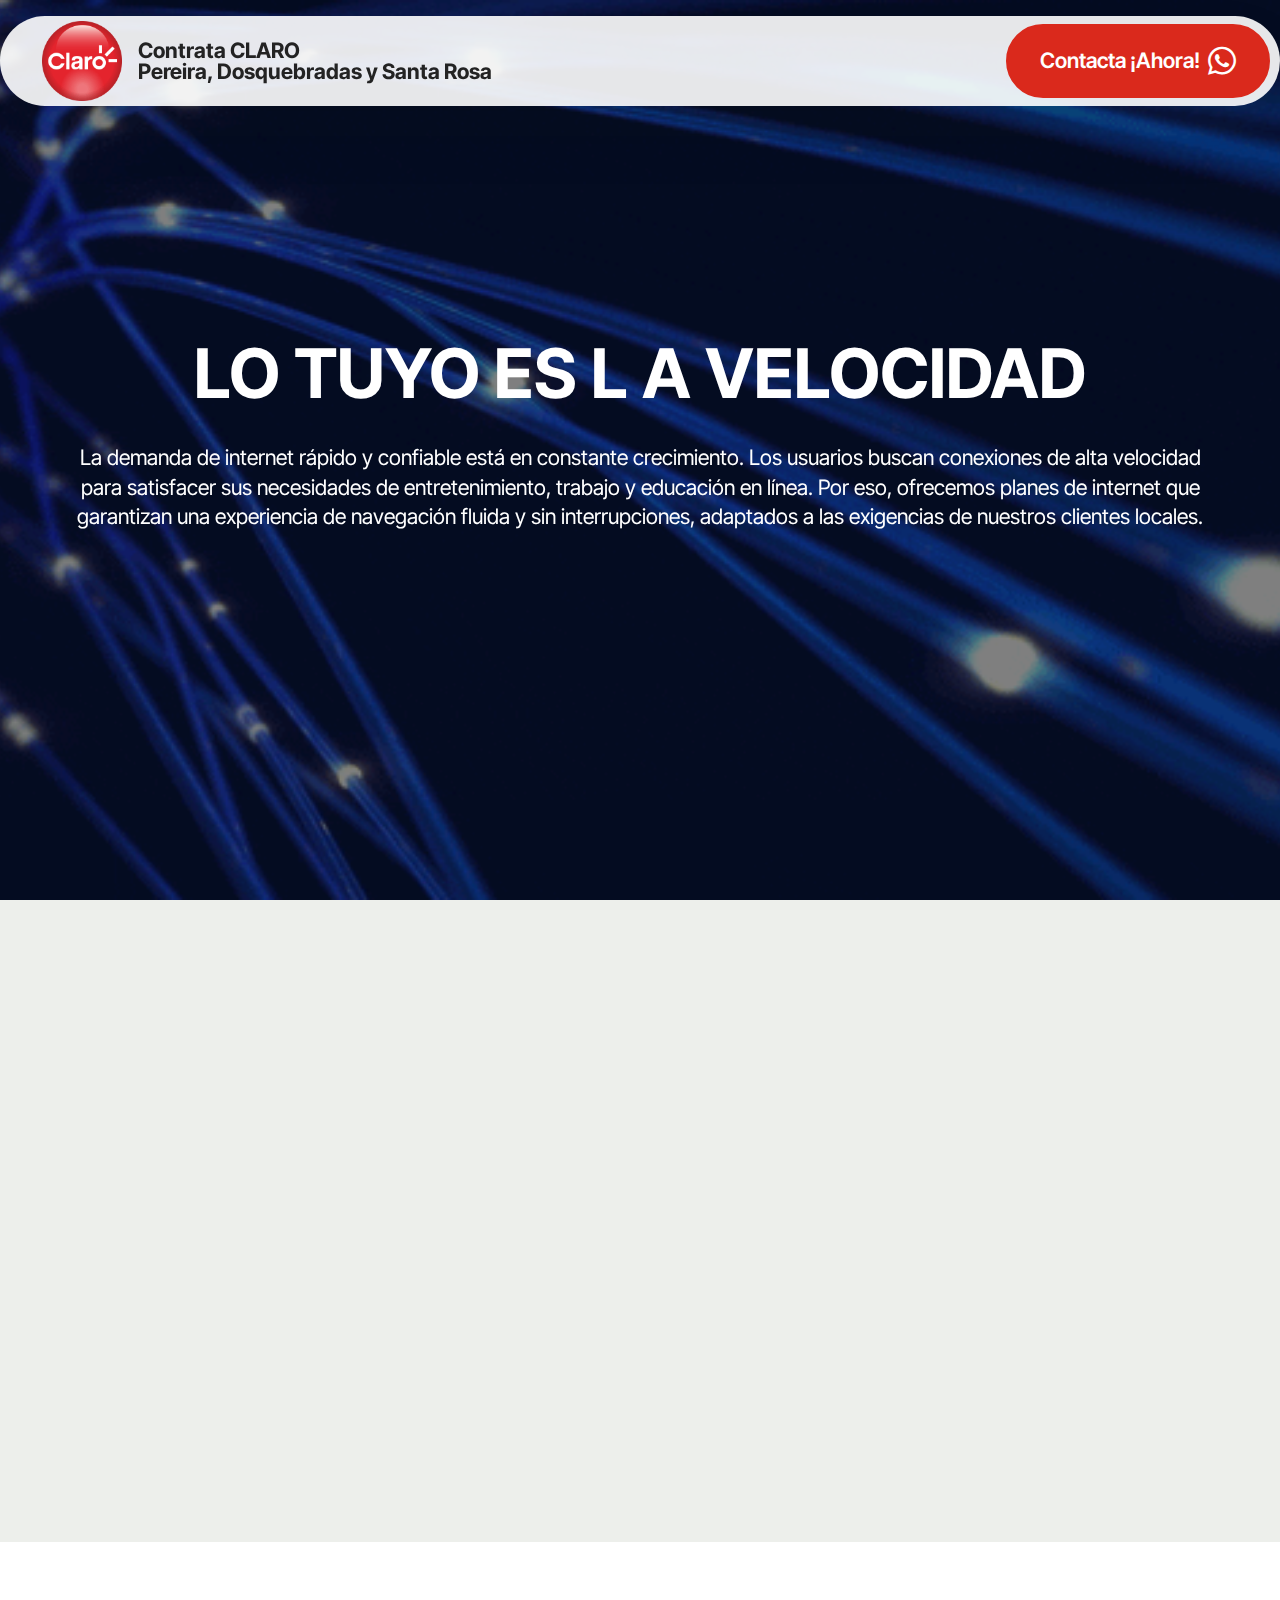
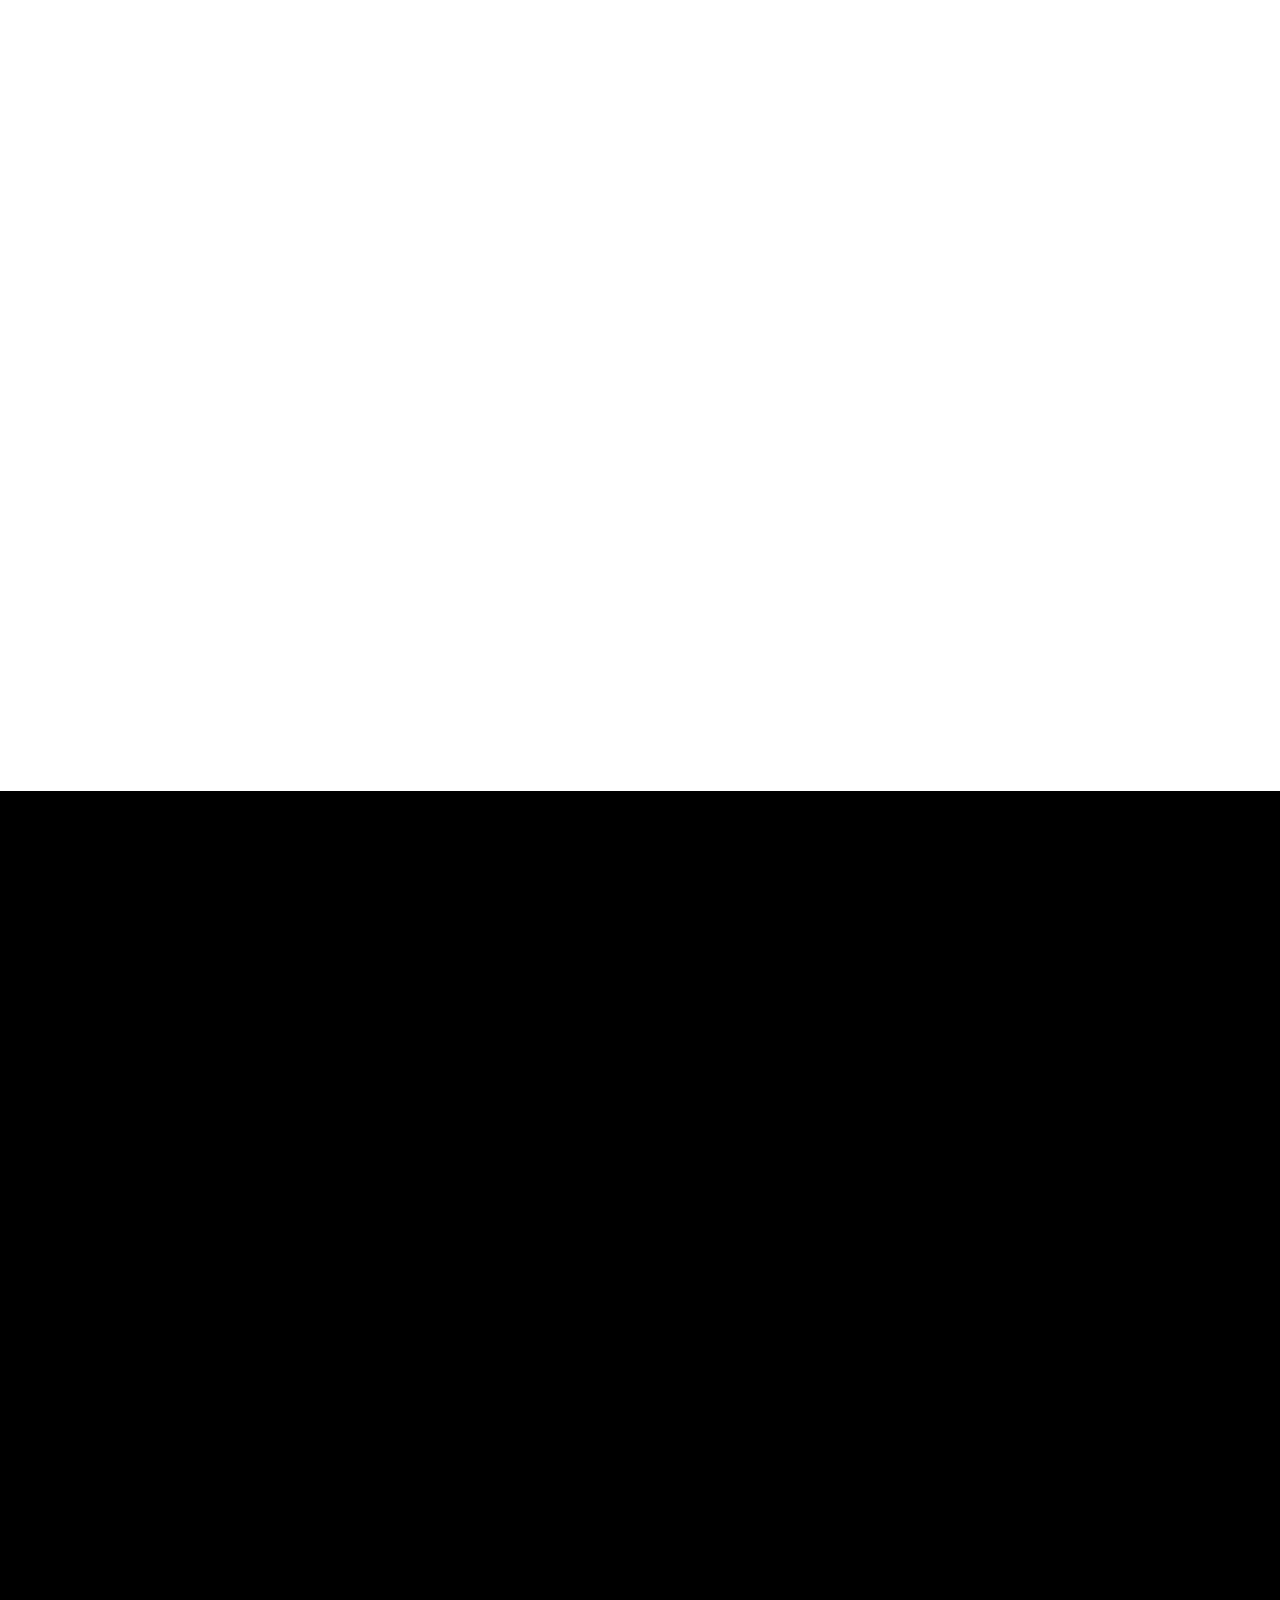
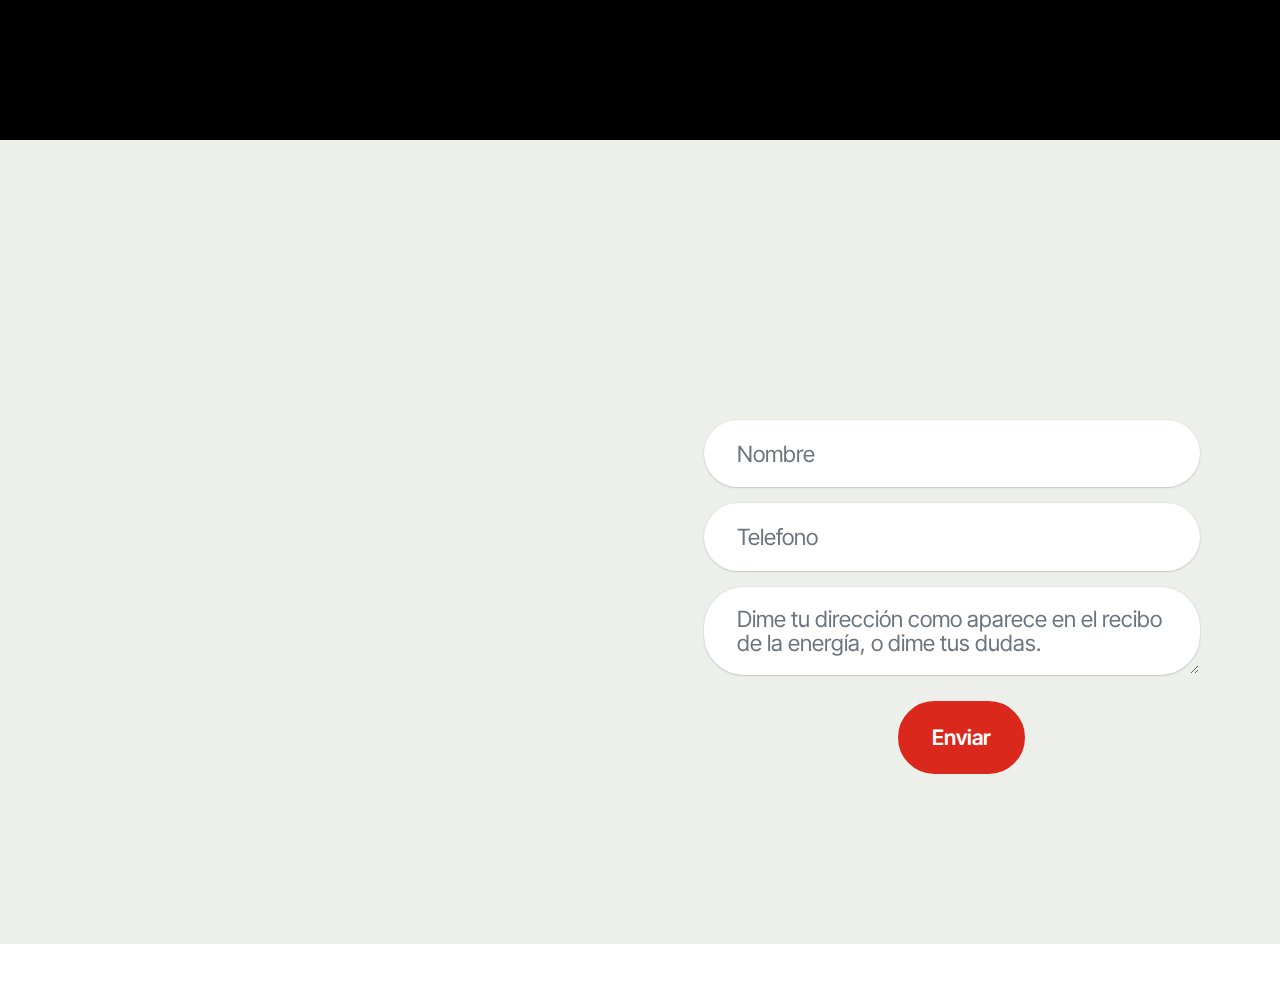
<file: index.html>
<!DOCTYPE html>
<html  >
<head>
  <!-- Site made with Mobirise Website Builder v6.0.1, https://mobirise.com -->
  <meta charset="UTF-8">
  <meta http-equiv="X-UA-Compatible" content="IE=edge">
  <meta name="generator" content="Mobirise v6.0.1, mobirise.com">
  <meta name="viewport" content="width=device-width, initial-scale=1, minimum-scale=1">
  <link rel="shortcut icon" href="assets/images/claro.svg.png-124x124.png" type="image/x-icon">
  <meta name="description" content="¡Conéctate con Claro en Pereira, Dosquebradas y Santa Rosa!
Planes de Internet y Móviles con cobertura garantizada.">
  
  
  <title>Contrata Claro en tu ciudad | Pereira Dosquebradas y Santa Rosa</title>
  <link rel="stylesheet" href="assets/web/assets/mobirise-icons2/mobirise2.css">
  <link rel="stylesheet" href="assets/bootstrap/css/bootstrap.min.css">
  <link rel="stylesheet" href="assets/bootstrap/css/bootstrap-grid.min.css">
  <link rel="stylesheet" href="assets/bootstrap/css/bootstrap-reboot.min.css">
  <link rel="stylesheet" href="assets/parallax/jarallax.css">
  <link rel="stylesheet" href="assets/animatecss/animate.css">
  <link rel="stylesheet" href="assets/dropdown/css/style.css">
  <link rel="stylesheet" href="assets/socicon/css/styles.css">
  <link rel="stylesheet" href="assets/theme/css/style.css">
  <link rel="preload" href="https://fonts.googleapis.com/css?family=Inter+Tight:100,200,300,400,500,600,700,800,900,100i,200i,300i,400i,500i,600i,700i,800i,900i&display=swap" as="style" onload="this.onload=null;this.rel='stylesheet'">
  <noscript><link rel="stylesheet" href="https://fonts.googleapis.com/css?family=Inter+Tight:100,200,300,400,500,600,700,800,900,100i,200i,300i,400i,500i,600i,700i,800i,900i&display=swap"></noscript>
  <link rel="preload" as="style" href="assets/mobirise/css/mbr-additional.css?v=YCuk3V"><link rel="stylesheet" href="assets/mobirise/css/mbr-additional.css?v=YCuk3V" type="text/css">

  
  
  
</head>
<body>
  
  <section data-bs-version="5.1" class="menu menu2 cid-tJS6tZXiPa" once="menu" id="menu02-0">
	

	<nav class="navbar navbar-dropdown navbar-fixed-top navbar-expand-lg">
		<div class="container">
			<div class="navbar-brand">
				<span class="navbar-logo">
					<a href="index.html">
						<img src="assets/images/claro.svg.png-124x124.png" alt="¡CONTRATA CLARO!" style="height: 5rem;">
					</a>
				</span>
				<span class="navbar-caption-wrap"><a class="navbar-caption text-black text-primary display-4" href="index.html#header05-1">Contrata CLARO<br>Pereira, Dosquebradas y Santa Rosa</a></span>
			</div>
			<button class="navbar-toggler" type="button" data-toggle="collapse" data-bs-toggle="collapse" data-target="#navbarSupportedContent" data-bs-target="#navbarSupportedContent" aria-controls="navbarNavAltMarkup" aria-expanded="false" aria-label="Toggle navigation">
				<div class="hamburger">
					<span></span>
					<span></span>
					<span></span>
					<span></span>
				</div>
			</button>
			<div class="collapse navbar-collapse" id="navbarSupportedContent">
				
				
				<div class="navbar-buttons mbr-section-btn"><a class="btn btn-primary display-4" href="https://api.whatsapp.com/send?phone=573113161099&text=%F0%9F%94%B4Quiero%20saber%20m%C3%A1s%20sobre%20los%20productos%20y%20ofertas%20%F0%9F%98%83" target="_blank"><span class="socicon socicon-whatsapp mbr-iconfont mbr-iconfont-btn"></span> Contacta ¡Ahora!</a></div>
			</div>
		</div>
	</nav>
</section>

<section data-bs-version="5.1" class="header16 cid-uLuOsHIO2M mbr-fullscreen mbr-parallax-background" id="header17-24">
  
  <div class="mbr-overlay" style="opacity: 0.5; background-color: rgb(0, 0, 0);"></div>
  <div class="container-fluid">
    <div class="row">
      <div class="content-wrap col-12 col-md-12">
        <h1 class="mbr-section-title mbr-fonts-style mbr-white mb-4 display-1"><strong>LO TUYO ES L A VELOCIDAD</strong></h1>
        
        <p class="mbr-fonts-style mbr-text mbr-white mb-4 display-7">La demanda de internet rápido y confiable está en constante crecimiento. Los usuarios buscan conexiones de alta velocidad para satisfacer sus necesidades de entretenimiento, trabajo y educación en línea. Por eso, ofrecemos planes de internet que garantizan una experiencia de navegación fluida y sin interrupciones, adaptados a las exigencias de nuestros clientes locales.</p>
        
      </div>
    </div>
  </div>
</section>

<section data-bs-version="5.1" class="header4 cid-uLuX6brmGT" id="header04-25">
	

	
	

	<div class="container-fluid">
		<div class="row justify-content-center">
			<div class="col-12 col-md">
				<div class="text-wrapper">
					<h2 class="mbr-section-title mb-4 mbr-fonts-style display-5">
						<strong>Avanza con velocidad</strong></h2>
					<p class="mbr-text mb-4 mbr-fonts-style display-7">
						En un mundo que no se detiene, necesitas un internet que te siga el paso. Con nuestros planes de alta velocidad, trabajas, estudias y te entretienes sin pausas ni interrupciones.
					</p>
					<div class="mbr-section-btn mb-4"><a class="btn btn-primary display-7" href="https://api.whatsapp.com/send?phone=573113161099&text=%F0%9F%94%B4Quiero%20saber%20m%C3%A1s%20sobre%20los%20productos%20y%20ofertas%20%F0%9F%98%83" target="_blank">Quiero saber mas<span class="socicon socicon-whatsapp mbr-iconfont mbr-iconfont-btn"></span></a></div>
				</div>
			</div>
			<div class="mbr-figure col-12 col-md-8"><iframe class="mbr-embedded-video" src="https://www.youtube.com/embed/eEBqcKtLtio?rel=0&amp;amp;mute=1&amp;showinfo=0&amp;autoplay=1&amp;loop=1&amp;playlist=eEBqcKtLtio" width="1280" height="720" frameborder="0" allowfullscreen></iframe></div>
		</div>
	</div>
</section>

<section data-bs-version="5.1" class="pricing1 cid-uLuNAjPVme" id="pricing01-22">
  
  
  <div class="container">
    <div class="row justify-content-center">
      <div class="col-12 content-head">
        <div class="mbr-section-head mb-5">
          <h4 class="mbr-section-title mbr-fonts-style align-center mb-0 display-2">
            <strong>Escoge una oferta para tí</strong></h4>
          
        </div>
      </div>
    </div>
    <div class="row"> 
      <div class="item features-without-image col-12 col-md-6 col-lg-4 item-mb active">
        <div class="item-wrapper">
          <div class="item-head">
            
            <h6 class="item-subtitle mbr-fonts-style mt-0 mb-0 display-7">
              <strong>$121.900</strong>/Mes</h6>
          </div>
          <div class="item-content">
            <p class="mbr-text mbr-fonts-style display-7">⚡ 500 MB de velocidad
<br>☎️ Telefonia fija Ilimitada<br>📺 TV Digital Avanzada&nbsp;<br>📺 172 Canales<br>📦 1 Deco BOX HD TV
<br>💎 Prime ó HBO ó WIN ó Netflix<br></p>
          </div>
          <div class="mbr-section-btn item-footer"><a href="https://api.whatsapp.com/send?phone=573113161099&text=%F0%9F%94%B4Quiero%20saber%20m%C3%A1s%20sobre%20el%20plan%20de%20%24121.900%20%F0%9F%A4%A9%0A%C2%BFQu%C3%A9%20oferta%20tiene%3F" class="btn item-btn btn-primary display-7" target="_blank"><span class="socicon socicon-whatsapp mbr-iconfont mbr-iconfont-btn"></span>Contrata ¡Ahora!</a></div>
        </div>
      </div>

      <div class="item features-without-image col-12 col-md-6 col-lg-4 item-mb">
        <div class="item-wrapper">
          <div class="item-head">
            
            <h6 class="item-subtitle mbr-fonts-style mt-0 mb-0 display-7">
              <strong>$99.900</strong>/Mes</h6>
          </div>
          <div class="item-content">
            <p class="mbr-text mbr-fonts-style display-7">⚡ 500 MB de velocidad
<br>☎️ Telefonia fija Ilimitada<br>📺 TV Digital Inter Plus&nbsp;<br>📺 154 Canales<br>📺 Incluye 1 Deco HD<br>💎 Prime ó HBO ó WIN ó Netflix<br></p>
          </div>
          <div class="mbr-section-btn item-footer"><a href="https://api.whatsapp.com/send?phone=573113161099&text=%F0%9F%94%B4Quiero%20saber%20m%C3%A1s%20sobre%20el%20plan%20de%20%2499.900%20%F0%9F%A4%A9%0A%C2%BFQu%C3%A9%20oferta%20tiene%3F" class="btn item-btn btn-primary display-7" target="_blank"><span class="socicon socicon-whatsapp mbr-iconfont mbr-iconfont-btn"></span>Contrata ¡Ahora!</a></div>
        </div>
      </div><div class="item features-without-image col-12 col-md-6 col-lg-4 item-mb">
        <div class="item-wrapper">
          <div class="item-head">
            
            <h6 class="item-subtitle mbr-fonts-style mt-0 mb-0 display-7">
              <strong>$136.900</strong>/Mes</h6>
          </div>
          <div class="item-content">
            <p class="mbr-text mbr-fonts-style display-7">⚡ 500 MB de velocidad
<br>☎️ Telefonia fija Ilimitada
<br>📺 TV Digital Superior<br>📺 288 Canales<br>📦 1 Deco BOX HD TV
<br>💎 Prime ó HBO ó WIN ó Netflix</p>
          </div>
          <div class="mbr-section-btn item-footer"><a href="https://api.whatsapp.com/send?phone=573113161099&text=%F0%9F%94%B4Quiero%20saber%20m%C3%A1s%20sobre%20el%20plan%20de%20%24136.900%20%F0%9F%A4%A9%0A%C2%BFQu%C3%A9%20oferta%20tiene%3F" class="btn item-btn btn-primary display-7" target="_blank"><span class="socicon socicon-whatsapp mbr-iconfont mbr-iconfont-btn"></span>Contrata ¡Ahora!</a></div>
        </div>
      </div>

      
      
    </div>
  </div>
</section>

<section data-bs-version="5.1" class="pricing1 cid-uLzILIQGHI" id="pricing01-26">
  
  
  <div class="container">
    <div class="row justify-content-center">
      <div class="col-12 content-head">
        <div class="mbr-section-head mb-5">
          <h4 class="mbr-section-title mbr-fonts-style align-center mb-0 display-2">
            <strong>LO MAS DESTACADO</strong></h4>
          
        </div>
      </div>
    </div>
    <div class="row"> 
      

      <div class="item features-without-image col-12 col-md-6 col-lg-4 item-mb active">
        <div class="item-wrapper">
          <div class="item-head">
            <h5 class="item-title mbr-fonts-style mb-0 display-5">
              <strong>2 Meses al 50%</strong></h5>
            <h6 class="item-subtitle mbr-fonts-style mt-0 mb-0 display-7">
              <strong>$49.950</strong>/Descto Incluido</h6>
          </div>
          <div class="item-content">
            <p class="mbr-text mbr-fonts-style display-7">⚡ 500 MB de velocidad
<br>☎️ Telefonia fija Ilimitada<br>📺 TV Digital Inter Plus&nbsp;<br>📺 154 Canales<br>📺 Incluye 1 Deco HD<br>💎 Prime ó HBO ó WIN ó Netflix<br><br><em>*Incluye terminos y condiciones.</em></p>
          </div>
          <div class="mbr-section-btn item-footer"><a href="https://api.whatsapp.com/send?phone=573113161099&text=%C2%A1Quiero%20la%20OFERTA!%202%20Meses%20al%2050%25%20%F0%9F%98%8D%0A%C2%BFCu%C3%A1ndo%20me%20instalan%3F%F0%9F%A4%A9" class="btn item-btn btn-primary display-7" target="_blank"><span class="socicon socicon-whatsapp mbr-iconfont mbr-iconfont-btn"></span>Contrata ¡Ahora!</a></div>
        </div>
      </div><div class="item features-without-image col-12 col-md-6 col-lg-4 item-mb">
        <div class="item-wrapper">
          <div class="item-head">
            <h5 class="item-title mbr-fonts-style mb-0 display-5">
              <strong>PAGA EN JULIO</strong></h5>
            <h6 class="item-subtitle mbr-fonts-style mt-0 mb-0 display-7">
              <strong>$0</strong>/Hasta Julio.</h6>
          </div>
          <div class="item-content">
            <p class="mbr-text mbr-fonts-style display-7">⚡ 500 MB de velocidad
<br>☎️ Telefonia fija Ilimitada<br>📺 TV Digital Inter Plus&nbsp;<br>📺 154 Canales<br>📺 Incluye 1 Deco HD<br>💎 PRIME VIDEO<br><br><em>*Incluye terminos y condiciones.</em><br></p>
          </div>
          <div class="mbr-section-btn item-footer"><a href="https://api.whatsapp.com/send?phone=573113161099&text=%C2%A1Quiero%20la%20OFERTA!%20*PAGA%20EN%20JULIO*%F0%9F%98%8D%0A%C2%BFCu%C3%A1ndo%20me%20instalan%3F%F0%9F%A4%A9" class="btn item-btn btn-primary display-7" target="_blank"><span class="socicon socicon-whatsapp mbr-iconfont mbr-iconfont-btn"></span>Contrata ¡Ahora!</a></div>
        </div>
      </div><div class="item features-without-image col-12 col-md-6 col-lg-4 item-mb">
        <div class="item-wrapper">
          <div class="item-head">
            <h5 class="item-title mbr-fonts-style mb-0 display-5">
              <strong>4 Meses al 30%</strong></h5>
            <h6 class="item-subtitle mbr-fonts-style mt-0 mb-0 display-7">
              <strong>$85.330</strong>/Descto Incluido</h6>
          </div>
          <div class="item-content">
            <p class="mbr-text mbr-fonts-style display-7">⚡ 500 MB de velocidad
<br>☎️ Telefonia fija Ilimitada
<br>📺 TV Digital Avanzada 
<br>📺 172 Canales
<br>📦 1 Deco BOX HD TV
<br>💎 Prime ó HBO ó WIN ó Netflix<br><br><em>*Incluye terminos y condiciones.</em><br></p>
          </div>
          <div class="mbr-section-btn item-footer"><a href="https://api.whatsapp.com/send?phone=573113161099&text=%C2%A1Quiero%20la%20OFERTA!%204%20Meses%20al%2030%25%20%F0%9F%98%8D%0A%C2%BFCu%C3%A1ndo%20me%20instalan%3F%F0%9F%A4%A9" class="btn item-btn btn-primary display-7" target="_blank"><span class="socicon socicon-whatsapp mbr-iconfont mbr-iconfont-btn"></span>Contrata ¡Ahora!</a></div>
        </div>
      </div>

      
      
    </div>
  </div>
</section>

<section data-bs-version="5.1" class="form03 cid-uLAkZmMCg0" id="form03-28">
    

    

    <div class="container">
        <div class="row justify-content-center">
            <div class="col-12 col-lg item-wrapper">
                <div class="mbr-section-head mb-5">
                    <h3 class="mbr-section-title mbr-fonts-style align-center mb-0 display-2"><strong>¿Quieres FIBRA?</strong></h3>
                    
                </div>
                <div class="col-lg-12 mx-auto mbr-form" data-form-type="formoid">
                    <form action="https://mobirise.eu/" method="POST" class="mbr-form form-with-styler" data-form-title="Form Name"><input type="hidden" name="email" data-form-email="true" value="4//28mVDLUXywQjtlHEOPYtIncy6GNXqkKd16fuxZEBcZpompTtIAqb9vjYHwHS4vv1Hp6gayM7fl1SuBDXXLHLRWEJeWYJfMdhsr5TbxpSA60Z3yQmLgX9l81lSgAZL">
                        <div class="row">
                            <div hidden="hidden" data-form-alert="" class="alert alert-success col-12">Thanks for filling out the form!</div>
                            <div hidden="hidden" data-form-alert-danger="" class="alert alert-danger col-12">
                                Oops...! some problem!
                            </div>
                        </div>
                        <div class="dragArea row">
                            <div class="col-md col-sm-12 form-group mb-3 mb-3" data-for="name">
                                <input type="text" name="name" placeholder="Nombre" data-form-field="name" class="form-control" value="" id="name-form03-28">
                            </div>
                            
                            <div class="col-12 form-group mb-3 mb-3" data-for="phone">
                                <input type="tel" name="phone" placeholder="Telefono" data-form-field="phone" class="form-control" value="" id="phone-form03-28">
                            </div>
                            <div class="col-12 form-group mb-3 mb-3" data-for="textarea">
                                <textarea name="textarea" placeholder="Dime tu dirección como aparece en el recibo de la energía, o dime tus dudas." data-form-field="textarea" class="form-control" id="textarea-form03-28"></textarea>
                            </div>
                            <div class="col-lg-12 col-md-12 col-sm-12 align-center mbr-section-btn"><button type="submit" class="btn btn-primary display-7">
                                    Enviar</button></div>
                        </div>
                    </form>
                </div>


            </div>
            <div class="col-12 col-lg-6">
                <div class="image-wrapper">
                    <img class="w-100" src="assets/images/giphy-1.gif" alt="Mobirise Website Builder">
                </div>
            </div>

        </div>
    </div>
</section><section class="display-7" style="padding: 0;align-items: center;justify-content: center;flex-wrap: wrap;    align-content: center;display: flex;position: relative;height: 4rem;"><p style="margin: 0;text-align: center;" class="display-7">&#8204;</p></section><script src="assets/bootstrap/js/bootstrap.bundle.min.js"></script>  <script src="assets/parallax/jarallax.js"></script>  <script src="assets/smoothscroll/smooth-scroll.js"></script>  <script src="assets/ytplayer/index.js"></script>  <script src="assets/dropdown/js/navbar-dropdown.js"></script>  <script src="assets/theme/js/script.js"></script>  <script src="assets/formoid/formoid.min.js"></script>  
  
  
 <div id="scrollToTop" class="scrollToTop mbr-arrow-up"><a style="text-align: center;"><i class="mbr-arrow-up-icon mbr-arrow-up-icon-cm cm-icon cm-icon-smallarrow-up"></i></a></div>
    <input name="animation" type="hidden">
  </body>
</html>
</file>
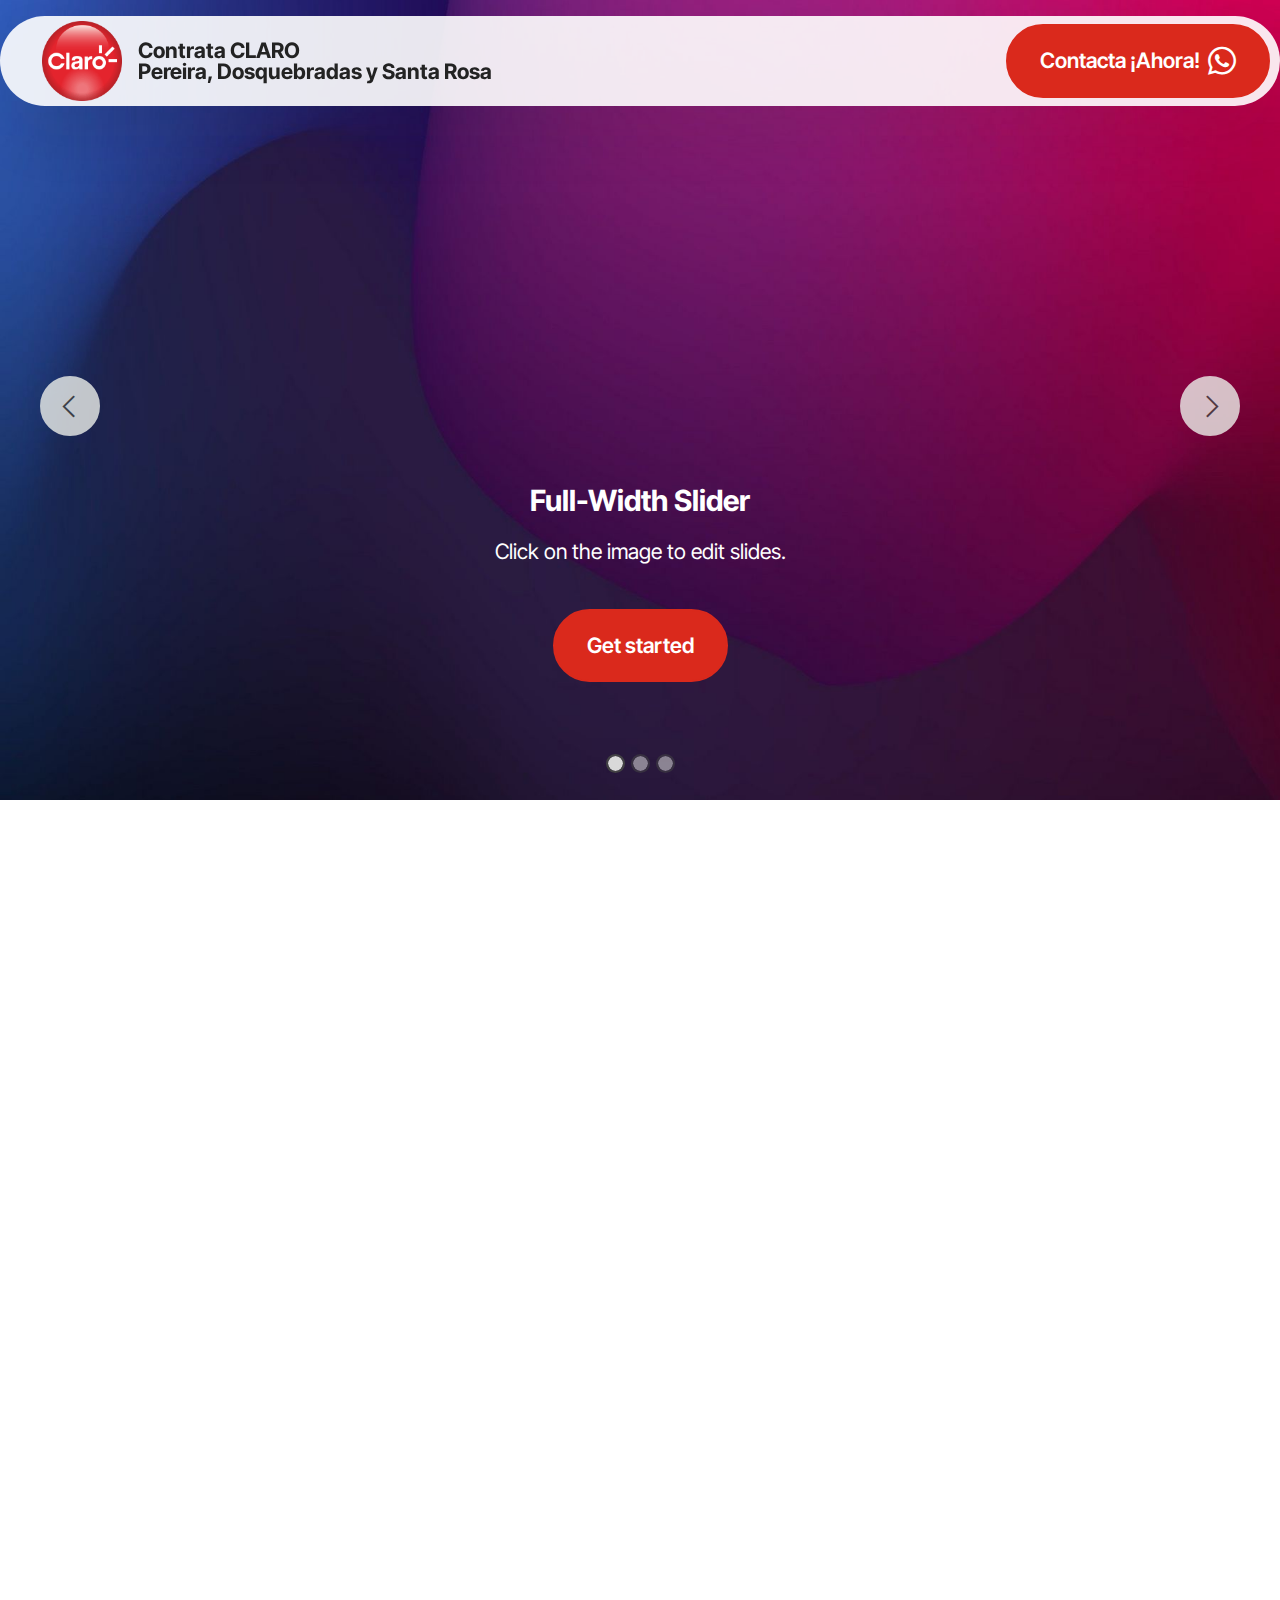
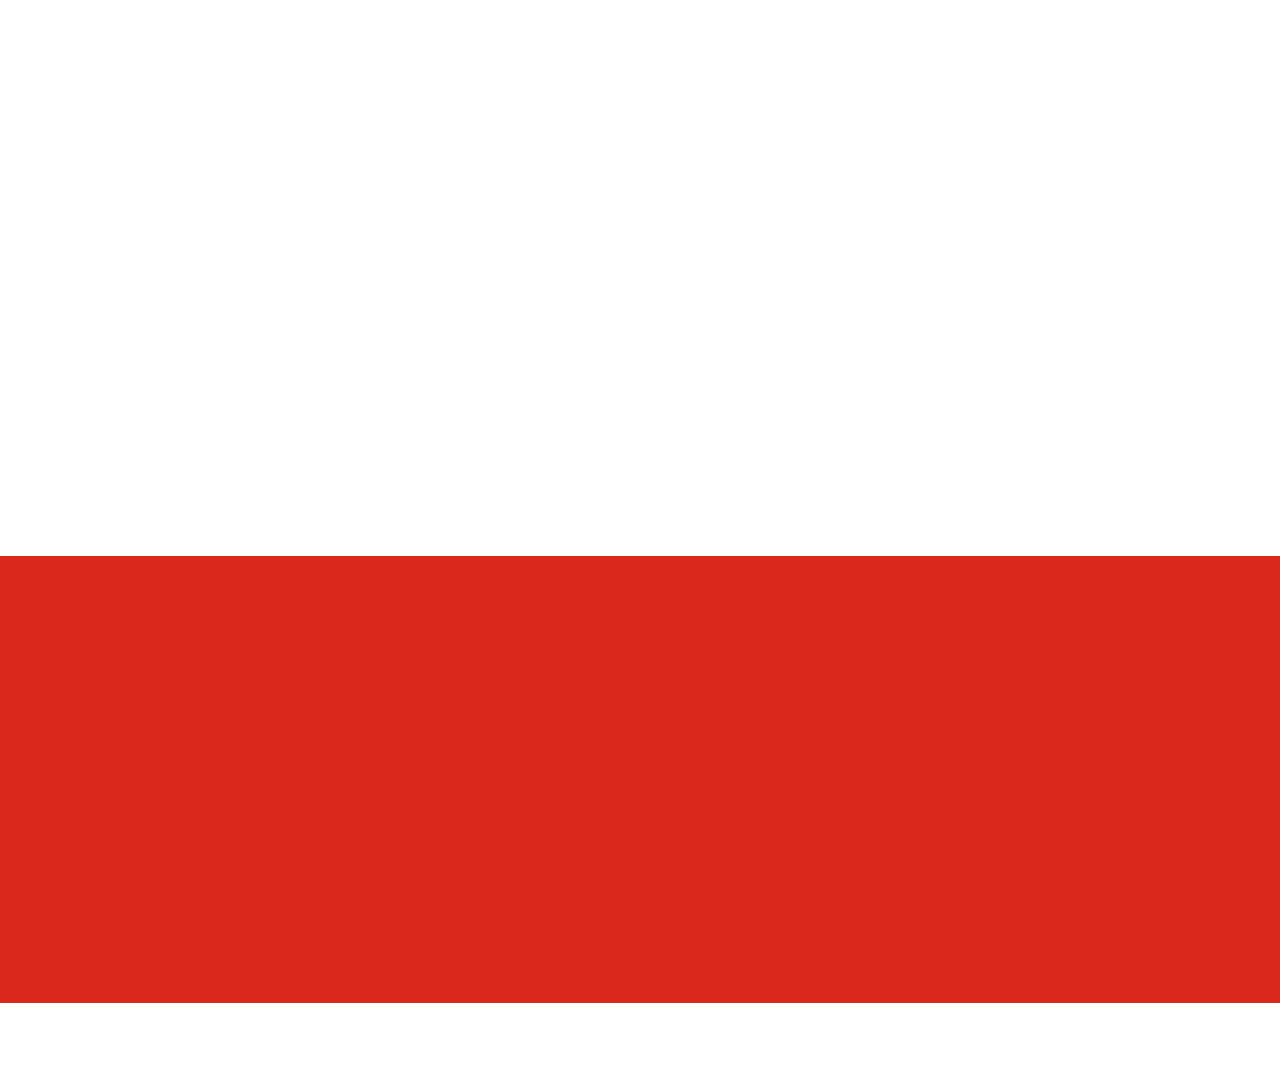
<file: page1.html>
<!DOCTYPE html>
<html  >
<head>
  <!-- Site made with Mobirise Website Builder v6.0.1, https://mobirise.com -->
  <meta charset="UTF-8">
  <meta http-equiv="X-UA-Compatible" content="IE=edge">
  <meta name="generator" content="Mobirise v6.0.1, mobirise.com">
  <meta name="viewport" content="width=device-width, initial-scale=1, minimum-scale=1">
  <link rel="shortcut icon" href="assets/images/claro.svg.png-124x124.png" type="image/x-icon">
  <meta name="description" content="">
  
  
  <title>Page 1</title>
  <link rel="stylesheet" href="assets/web/assets/mobirise-icons2/mobirise2.css">
  <link rel="stylesheet" href="assets/bootstrap/css/bootstrap.min.css">
  <link rel="stylesheet" href="assets/bootstrap/css/bootstrap-grid.min.css">
  <link rel="stylesheet" href="assets/bootstrap/css/bootstrap-reboot.min.css">
  <link rel="stylesheet" href="assets/animatecss/animate.css">
  <link rel="stylesheet" href="assets/dropdown/css/style.css">
  <link rel="stylesheet" href="assets/socicon/css/styles.css">
  <link rel="stylesheet" href="assets/theme/css/style.css">
  <link rel="preload" href="https://fonts.googleapis.com/css?family=Inter+Tight:100,200,300,400,500,600,700,800,900,100i,200i,300i,400i,500i,600i,700i,800i,900i&display=swap" as="style" onload="this.onload=null;this.rel='stylesheet'">
  <noscript><link rel="stylesheet" href="https://fonts.googleapis.com/css?family=Inter+Tight:100,200,300,400,500,600,700,800,900,100i,200i,300i,400i,500i,600i,700i,800i,900i&display=swap"></noscript>
  <link rel="preload" as="style" href="assets/mobirise/css/mbr-additional.css?v=vNj03u"><link rel="stylesheet" href="assets/mobirise/css/mbr-additional.css?v=vNj03u" type="text/css">

  
  
  
</head>
<body>
  
  <section data-bs-version="5.1" class="menu menu2 cid-tJS6tZXiPa" once="menu" id="menu02-1i">
	

	<nav class="navbar navbar-dropdown navbar-fixed-top navbar-expand-lg">
		<div class="container">
			<div class="navbar-brand">
				<span class="navbar-logo">
					<a href="index.html">
						<img src="assets/images/claro.svg.png-124x124.png" alt="¡CONTRATA CLARO!" style="height: 5rem;">
					</a>
				</span>
				<span class="navbar-caption-wrap"><a class="navbar-caption text-black text-primary display-4" href="index.html#header05-1">Contrata CLARO<br>Pereira, Dosquebradas y Santa Rosa</a></span>
			</div>
			<button class="navbar-toggler" type="button" data-toggle="collapse" data-bs-toggle="collapse" data-target="#navbarSupportedContent" data-bs-target="#navbarSupportedContent" aria-controls="navbarNavAltMarkup" aria-expanded="false" aria-label="Toggle navigation">
				<div class="hamburger">
					<span></span>
					<span></span>
					<span></span>
					<span></span>
				</div>
			</button>
			<div class="collapse navbar-collapse" id="navbarSupportedContent">
				
				
				<div class="navbar-buttons mbr-section-btn"><a class="btn btn-primary display-4" href="https://api.whatsapp.com/send?phone=573113161099&text=%F0%9F%94%B4Quiero%20saber%20m%C3%A1s%20sobre%20los%20productos%20y%20ofertas%20%F0%9F%98%83" target="_blank"><span class="socicon socicon-whatsapp mbr-iconfont mbr-iconfont-btn"></span> Contacta ¡Ahora!</a></div>
			</div>
		</div>
	</nav>
</section>

<section data-bs-version="5.1" class="slider3 cid-uLpM3zO7XG" id="slider03-1m">
    
    <div class="carousel slide" id="uLBbo0JXRT" data-interval="5000" data-bs-interval="5000">
        <ol class="carousel-indicators">
            <li data-slide-to="0" data-bs-slide-to="0" class="active" data-target="#uLBbo0JXRT" data-bs-target="#uLBbo0JXRT"></li>
            <li data-slide-to="1" data-bs-slide-to="1" data-target="#uLBbo0JXRT" data-bs-target="#uLBbo0JXRT"></li>
            <li data-slide-to="2" data-bs-slide-to="2" data-target="#uLBbo0JXRT" data-bs-target="#uLBbo0JXRT"></li>
        </ol>
        <div class="carousel-inner">
            <div class="carousel-item slider-image item active">
                <div class="item-wrapper">
                    <img class="d-block w-100" src="assets/images/background18.jpg" alt="Mobirise Website Builder">
                    
                    <div class="carousel-caption">
                        <h5 class="mbr-section-subtitle mbr-fonts-style mb-3 display-5">
                            <strong>Full-Width Slider</strong>
                        </h5>
                        <p class="mbr-section-text mbr-fonts-style mb-4 display-7">Click on the image to edit slides.</p>
                        <div class="mbr-section-btn mb-5">
						<a class="btn btn-primary display-7" href="https://mobiri.se">Get started</a>
					</div>     
                    </div>
                </div>
            </div>
            <div class="carousel-item slider-image item">
                <div class="item-wrapper">
                    <img class="d-block w-100" src="assets/images/background16.jpg" alt="Mobirise Website Builder">
                    
                    <div class="carousel-caption">
                        <h5 class="mbr-section-subtitle mbr-fonts-style mb-3 display-5">
                            <strong>Full-Width Slider</strong>
                        </h5>
                        <p class="mbr-section-text mbr-fonts-style mb-4 display-7">Click on the image to edit slides.</p>
                        <div class="mbr-section-btn mb-5">
						<a class="btn btn-primary display-7" href="https://mobiri.se">Get started</a>
					</div>     
                    </div>
                </div>
            </div>
            <div class="carousel-item slider-image item">
                <div class="item-wrapper">
                    <img class="d-block w-100" src="assets/images/background19.jpg" alt="Mobirise Website Builder">
                    
                    <div class="carousel-caption">
                        <h5 class="mbr-section-subtitle mbr-fonts-style mb-3 display-5">
                            <strong>Full-Width Slider</strong>
                        </h5>
                        <p class="mbr-section-text mbr-fonts-style mb-4 display-7">Click on the image to edit slides.</p>
                        <div class="mbr-section-btn mb-5">
						<a class="btn btn-primary display-7" href="https://mobiri.se">Get started</a>
					</div>     
                    </div>
                </div>
            </div>
        </div>
        <a class="carousel-control carousel-control-prev" role="button" data-slide="prev" data-bs-slide="prev" href="#uLBbo0JXRT">
            <span class="mobi-mbri mobi-mbri-arrow-prev" aria-hidden="true"></span>
            <span class="sr-only visually-hidden">Previous</span>
        </a>
        <a class="carousel-control carousel-control-next" role="button" data-slide="next" data-bs-slide="next" href="#uLBbo0JXRT">
            <span class="mobi-mbri mobi-mbri-arrow-next" aria-hidden="true"></span>
            <span class="sr-only visually-hidden">Next</span>
        </a>
    </div>
</section>

<section data-bs-version="5.1" class="pricing1 cid-uLpJJwRELT" id="pricing01-1l">
  
  
  <div class="container-fluid">
    <div class="row justify-content-center">
      <div class="col-12 content-head">
        <div class="mbr-section-head mb-5">
          <h4 class="mbr-section-title mbr-fonts-style align-center mb-0 display-2">
            <strong>Pricing plan</strong>
          </h4>
          
        </div>
      </div>
    </div>
    <div class="row"> 
      <div class="item features-without-image col-12 col-md-6 col-lg-4 item-mb active">
        <div class="item-wrapper">
          <div class="item-head">
            
            <h6 class="item-subtitle mbr-fonts-style mt-0 mb-0 display-7">
              <strong>$121.900</strong>/Mes</h6>
          </div>
          <div class="item-content">
            <p class="mbr-text mbr-fonts-style display-7">⚡ 500 MB de velocidad
<br>☎️ Telefonia fija Ilimitada<br>📺 TV Digital Avanzada (172*)<br>📦 1 Deco BOX HD TV
<br>💎 Prime ó HBO ó WIN ó Netflix<br><br></p>
          </div>
          <div class="mbr-section-btn item-footer">
          <a href="" class="btn item-btn btn-primary display-7">Learn More</a>
        </div>
        </div>
      </div>

      <div class="item features-without-image col-12 col-md-6 col-lg-4 item-mb">
        <div class="item-wrapper">
          <div class="item-head">
            
            <h6 class="item-subtitle mbr-fonts-style mt-0 mb-0 display-7">
              <strong>$99.900</strong>/Mes</h6>
          </div>
          <div class="item-content">
            <p class="mbr-text mbr-fonts-style display-7">⚡ 500 MB de velocidad
<br>☎️ Telefonia fija Ilimitada<br>📺 TV Digital Inter Plus (154*)<br>📺 Incluye 1 Deco HD<br>💎 Prime ó HBO ó WIN ó Netflix<br></p>
          </div>
          <div class="mbr-section-btn item-footer"><a href="" class="btn item-btn btn-primary display-7">Learn More</a></div>
        </div>
      </div><div class="item features-without-image col-12 col-md-6 col-lg-4 item-mb">
        <div class="item-wrapper">
          <div class="item-head">
            
            <h6 class="item-subtitle mbr-fonts-style mt-0 mb-0 display-7">
              <strong>$136.900</strong>/Mes</h6>
          </div>
          <div class="item-content">
            <p class="mbr-text mbr-fonts-style display-7">⚡ 500 MB de velocidad
<br>☎️ Telefonia fija Ilimitada
<br>📺 TV Digital Superior (288*)
<br>📦 1 Deco BOX HD TV
<br>💎 Prime ó HBO ó WIN ó Netflix</p>
          </div>
          <div class="mbr-section-btn item-footer">
          <a href="" class="btn item-btn btn-primary display-7">Learn More</a>
        </div>
        </div>
      </div><div class="item features-without-image col-12 col-md-6 col-lg-4 item-mb">
        <div class="item-wrapper">
          <div class="item-head">
            
            <h6 class="item-subtitle mbr-fonts-style mt-0 mb-0 display-7">
              <strong>$136.900</strong>/Mes</h6>
          </div>
          <div class="item-content">
            <p class="mbr-text mbr-fonts-style display-7">⚡ 500 MB de velocidad
<br>☎️ Telefonia fija Ilimitada
<br>📺 TV Digital Superior (288*)
<br>📦 1 Deco BOX HD TV
<br>💎 Prime ó HBO ó WIN ó Netflix</p>
          </div>
          <div class="mbr-section-btn item-footer">
          <a href="" class="btn item-btn btn-primary display-7">Learn More</a>
        </div>
        </div>
      </div>

      
      
    </div>
  </div>
</section>

<section data-bs-version="5.1" class="footer1 programm5 cid-tJS9NNcTLZ" once="footers" id="footer03-1j">

        

    

    <div class="container">
        <div class="row">

            <div class="row-links mb-4">
                <ul class="header-menu">
                  
                  
                  
                  
                <li class="header-menu-item mbr-fonts-style display-5"><a href="index.html#header01-7" class="text-danger">About</a></li><li class="header-menu-item mbr-fonts-style display-5"><a href="index.html#features04-w" class="text-danger text-primary">Services</a></li><li class="header-menu-item mbr-fonts-style display-5"><a href="index.html#contacts02-9" class="text-danger">Contacts</a></li><li class="header-menu-item mbr-fonts-style display-5"><a href="index.html#gallery02-v" class="text-danger text-primary">Works</a></li></ul>
              </div>

            <div class="col-12">
                <div class="social-row">
                    <div class="soc-item">
                        <a href="https://mobiri.se/" target="_blank">
                            <span class="mbr-iconfont socicon socicon-facebook display-7"></span>
                        </a>
                    </div>
                    <div class="soc-item">
                        <a href="https://mobiri.se/" target="_blank">
                            <span class="mbr-iconfont socicon-twitter socicon"></span>
                        </a>
                    </div>
                    <div class="soc-item">
                        <a href="https://mobiri.se/" target="_blank">
                            <span class="mbr-iconfont socicon-instagram socicon"></span>
                        </a>
                    </div>
                    <div class="soc-item">
                        <a href="https://mobiri.se/" target="_blank">
                            <span class="mbr-iconfont socicon-tiktok socicon"></span>
                        </a>
                    </div>
                    <div class="soc-item">
                        <a href="https://mobiri.se/" target="_blank">
                            <span class="mbr-iconfont socicon-youtube socicon"></span>
                        </a>
                    </div>
                </div>
            </div>
            <div class="col-12 mt-5">
                <p class="mbr-fonts-style copyright display-7">
                    © Copyright 2030 Mobirise - All Rights Reserved
                </p>
            </div>
        </div>
    </div>
</section><section class="display-7" style="padding: 0;align-items: center;justify-content: center;flex-wrap: wrap;    align-content: center;display: flex;position: relative;height: 4rem;"><p style="margin: 0;text-align: center;" class="display-7">&#8204;</p></section><script src="assets/bootstrap/js/bootstrap.bundle.min.js"></script>  <script src="assets/smoothscroll/smooth-scroll.js"></script>  <script src="assets/ytplayer/index.js"></script>  <script src="assets/dropdown/js/navbar-dropdown.js"></script>  <script src="assets/theme/js/script.js"></script>  
  
  
 <div id="scrollToTop" class="scrollToTop mbr-arrow-up"><a style="text-align: center;"><i class="mbr-arrow-up-icon mbr-arrow-up-icon-cm cm-icon cm-icon-smallarrow-up"></i></a></div>
    <input name="animation" type="hidden">
  </body>
</html>
</file>
<file: assets/web/assets/mobirise-icons2/mobirise2.css>
@font-face {
  font-family: 'Moririse2';
  font-display: swap;
  src:  url('mobirise2.eot?f2bix4');
  src:  url('mobirise2.eot?f2bix4#iefix') format('embedded-opentype'),
    url('mobirise2.ttf?f2bix4') format('truetype'),
    url('mobirise2.woff?f2bix4') format('woff'),
    url('mobirise2.svg?f2bix4#mobirise2') format('svg');
  font-weight: normal;
  font-style: normal;
}

[class^="mobi-"], [class*=" mobi-"] {
  /* use !important to prevent issues with browser extensions that change fonts */
  font-family: 'Moririse2' !important;
  speak: none;
  font-style: normal;
  font-weight: normal;
  font-variant: normal;
  text-transform: none;
  line-height: 1;

  /* Better Font Rendering =========== */
  -webkit-font-smoothing: antialiased;
  -moz-osx-font-smoothing: grayscale;
}

.mobi-mbri-add-submenu:before {
  content: "\e900";
}
.mobi-mbri-alert:before {
  content: "\e901";
}
.mobi-mbri-align-center:before {
  content: "\e902";
}
.mobi-mbri-align-justify:before {
  content: "\e903";
}
.mobi-mbri-align-left:before {
  content: "\e904";
}
.mobi-mbri-align-right:before {
  content: "\e905";
}
.mobi-mbri-android:before {
  content: "\e906";
}
.mobi-mbri-apple:before {
  content: "\e907";
}
.mobi-mbri-arrow-down:before {
  content: "\e908";
}
.mobi-mbri-arrow-next:before {
  content: "\e909";
}
.mobi-mbri-arrow-prev:before {
  content: "\e90a";
}
.mobi-mbri-arrow-up:before {
  content: "\e90b";
}
.mobi-mbri-bold:before {
  content: "\e90c";
}
.mobi-mbri-bookmark:before {
  content: "\e90d";
}
.mobi-mbri-bootstrap:before {
  content: "\e90e";
}
.mobi-mbri-briefcase:before {
  content: "\e90f";
}
.mobi-mbri-browse:before {
  content: "\e910";
}
.mobi-mbri-bulleted-list:before {
  content: "\e911";
}
.mobi-mbri-calendar:before {
  content: "\e912";
}
.mobi-mbri-camera:before {
  content: "\e913";
}
.mobi-mbri-cart-add:before {
  content: "\e914";
}
.mobi-mbri-cart-full:before {
  content: "\e915";
}
.mobi-mbri-cash:before {
  content: "\e916";
}
.mobi-mbri-change-style:before {
  content: "\e917";
}
.mobi-mbri-chat:before {
  content: "\e918";
}
.mobi-mbri-clock:before {
  content: "\e919";
}
.mobi-mbri-close:before {
  content: "\e91a";
}
.mobi-mbri-cloud:before {
  content: "\e91b";
}
.mobi-mbri-code:before {
  content: "\e91c";
}
.mobi-mbri-contact-form:before {
  content: "\e91d";
}
.mobi-mbri-credit-card:before {
  content: "\e91e";
}
.mobi-mbri-cursor-click:before {
  content: "\e91f";
}
.mobi-mbri-cust-feedback:before {
  content: "\e920";
}
.mobi-mbri-database:before {
  content: "\e921";
}
.mobi-mbri-delivery:before {
  content: "\e922";
}
.mobi-mbri-desktop:before {
  content: "\e923";
}
.mobi-mbri-devices:before {
  content: "\e924";
}
.mobi-mbri-down:before {
  content: "\e925";
}
.mobi-mbri-download-2:before {
  content: "\e926";
}
.mobi-mbri-download:before {
  content: "\e927";
}
.mobi-mbri-drag-n-drop-2:before {
  content: "\e928";
}
.mobi-mbri-drag-n-drop:before {
  content: "\e929";
}
.mobi-mbri-edit-2:before {
  content: "\e92a";
}
.mobi-mbri-edit:before {
  content: "\e92b";
}
.mobi-mbri-error:before {
  content: "\e92c";
}
.mobi-mbri-extension:before {
  content: "\e92d";
}
.mobi-mbri-features:before {
  content: "\e92e";
}
.mobi-mbri-file:before {
  content: "\e92f";
}
.mobi-mbri-flag:before {
  content: "\e930";
}
.mobi-mbri-folder:before {
  content: "\e931";
}
.mobi-mbri-gift:before {
  content: "\e932";
}
.mobi-mbri-github:before {
  content: "\e933";
}
.mobi-mbri-globe-2:before {
  content: "\e934";
}
.mobi-mbri-globe:before {
  content: "\e935";
}
.mobi-mbri-growing-chart:before {
  content: "\e936";
}
.mobi-mbri-hearth:before {
  content: "\e937";
}
.mobi-mbri-help:before {
  content: "\e938";
}
.mobi-mbri-home:before {
  content: "\e939";
}
.mobi-mbri-hot-cup:before {
  content: "\e93a";
}
.mobi-mbri-idea:before {
  content: "\e93b";
}
.mobi-mbri-image-gallery:before {
  content: "\e93c";
}
.mobi-mbri-image-slider:before {
  content: "\e93d";
}
.mobi-mbri-info:before {
  content: "\e93e";
}
.mobi-mbri-italic:before {
  content: "\e93f";
}
.mobi-mbri-key:before {
  content: "\e940";
}
.mobi-mbri-laptop:before {
  content: "\e941";
}
.mobi-mbri-layers:before {
  content: "\e942";
}
.mobi-mbri-left-right:before {
  content: "\e943";
}
.mobi-mbri-left:before {
  content: "\e944";
}
.mobi-mbri-letter:before {
  content: "\e945";
}
.mobi-mbri-like:before {
  content: "\e946";
}
.mobi-mbri-link:before {
  content: "\e947";
}
.mobi-mbri-lock:before {
  content: "\e948";
}
.mobi-mbri-login:before {
  content: "\e949";
}
.mobi-mbri-logout:before {
  content: "\e94a";
}
.mobi-mbri-magic-stick:before {
  content: "\e94b";
}
.mobi-mbri-map-pin:before {
  content: "\e94c";
}
.mobi-mbri-menu:before {
  content: "\e94d";
}
.mobi-mbri-mobile-2:before {
  content: "\e94e";
}
.mobi-mbri-mobile-horizontal:before {
  content: "\e94f";
}
.mobi-mbri-mobile:before {
  content: "\e950";
}
.mobi-mbri-mobirise:before {
  content: "\e951";
}
.mobi-mbri-more-horizontal:before {
  content: "\e952";
}
.mobi-mbri-more-vertical:before {
  content: "\e953";
}
.mobi-mbri-music:before {
  content: "\e954";
}
.mobi-mbri-new-file:before {
  content: "\e955";
}
.mobi-mbri-numbered-list:before {
  content: "\e956";
}
.mobi-mbri-opened-folder:before {
  content: "\e957";
}
.mobi-mbri-pages:before {
  content: "\e958";
}
.mobi-mbri-paper-plane:before {
  content: "\e959";
}
.mobi-mbri-paperclip:before {
  content: "\e95a";
}
.mobi-mbri-phone:before {
  content: "\e95b";
}
.mobi-mbri-photo:before {
  content: "\e95c";
}
.mobi-mbri-photos:before {
  content: "\e95d";
}
.mobi-mbri-pin:before {
  content: "\e95e";
}
.mobi-mbri-play:before {
  content: "\e95f";
}
.mobi-mbri-plus:before {
  content: "\e960";
}
.mobi-mbri-preview:before {
  content: "\e961";
}
.mobi-mbri-print:before {
  content: "\e962";
}
.mobi-mbri-protect:before {
  content: "\e963";
}
.mobi-mbri-question:before {
  content: "\e964";
}
.mobi-mbri-quote-left:before {
  content: "\e965";
}
.mobi-mbri-quote-right:before {
  content: "\e966";
}
.mobi-mbri-redo:before {
  content: "\e967";
}
.mobi-mbri-refresh:before {
  content: "\e968";
}
.mobi-mbri-responsive-2:before {
  content: "\e969";
}
.mobi-mbri-responsive:before {
  content: "\e96a";
}
.mobi-mbri-right:before {
  content: "\e96b";
}
.mobi-mbri-rocket:before {
  content: "\e96c";
}
.mobi-mbri-sad-face:before {
  content: "\e96d";
}
.mobi-mbri-sale:before {
  content: "\e96e";
}
.mobi-mbri-save:before {
  content: "\e96f";
}
.mobi-mbri-search:before {
  content: "\e970";
}
.mobi-mbri-setting-2:before {
  content: "\e971";
}
.mobi-mbri-setting-3:before {
  content: "\e972";
}
.mobi-mbri-setting:before {
  content: "\e973";
}
.mobi-mbri-share:before {
  content: "\e974";
}
.mobi-mbri-shopping-bag:before {
  content: "\e975";
}
.mobi-mbri-shopping-basket:before {
  content: "\e976";
}
.mobi-mbri-shopping-cart:before {
  content: "\e977";
}
.mobi-mbri-sites:before {
  content: "\e978";
}
.mobi-mbri-smile-face:before {
  content: "\e979";
}
.mobi-mbri-speed:before {
  content: "\e97a";
}
.mobi-mbri-star:before {
  content: "\e97b";
}
.mobi-mbri-success:before {
  content: "\e97c";
}
.mobi-mbri-sun:before {
  content: "\e97d";
}
.mobi-mbri-sun2:before {
  content: "\e97e";
}
.mobi-mbri-tablet-vertical:before {
  content: "\e97f";
}
.mobi-mbri-tablet:before {
  content: "\e980";
}
.mobi-mbri-target:before {
  content: "\e981";
}
.mobi-mbri-timer:before {
  content: "\e982";
}
.mobi-mbri-to-ftp:before {
  content: "\e983";
}
.mobi-mbri-to-local-drive:before {
  content: "\e984";
}
.mobi-mbri-touch-swipe:before {
  content: "\e985";
}
.mobi-mbri-touch:before {
  content: "\e986";
}
.mobi-mbri-trash:before {
  content: "\e987";
}
.mobi-mbri-underline:before {
  content: "\e988";
}
.mobi-mbri-undo:before {
  content: "\e989";
}
.mobi-mbri-unlink:before {
  content: "\e98a";
}
.mobi-mbri-unlock:before {
  content: "\e98b";
}
.mobi-mbri-up-down:before {
  content: "\e98c";
}
.mobi-mbri-up:before {
  content: "\e98d";
}
.mobi-mbri-update:before {
  content: "\e98e";
}
.mobi-mbri-upload-2:before {
  content: "\e98f";
}
.mobi-mbri-upload:before {
  content: "\e990";
}
.mobi-mbri-user-2:before {
  content: "\e991";
}
.mobi-mbri-user:before {
  content: "\e992";
}
.mobi-mbri-users:before {
  content: "\e993";
}
.mobi-mbri-video-play:before {
  content: "\e994";
}
.mobi-mbri-video:before {
  content: "\e995";
}
.mobi-mbri-watch:before {
  content: "\e996";
}
.mobi-mbri-website-theme-2:before {
  content: "\e997";
}
.mobi-mbri-website-theme:before {
  content: "\e998";
}
.mobi-mbri-wifi:before {
  content: "\e999";
}
.mobi-mbri-windows:before {
  content: "\e99a";
}
.mobi-mbri-zoom-in:before {
  content: "\e99b";
}
.mobi-mbri-zoom-out:before {
  content: "\e99c";
}
</file>
<file: assets/parallax/jarallax.css>
.jarallax {
    position: relative;
    z-index: 0;
}
.jarallax > .jarallax-img {
    position: absolute;
    object-fit: cover;
    /* support for plugin https://github.com/bfred-it/object-fit-images */
    font-family: 'object-fit: cover;';
    top: 0;
    left: 0;
    width: 100%;
    height: 100%;
    z-index: -1;
}
</file>
<file: assets/dropdown/css/style.css>
.navbar-dropdown {
  left: 0;
  padding: 0;
  position: absolute;
  right: 0;
  top: 0;
  transition: all 0.45s ease;
  z-index: 1030;
  background: #282828; }
  .navbar-dropdown .navbar-logo {
    margin-right: 0.8rem;
    transition: margin 0.3s ease-in-out;
    vertical-align: middle; }
    .navbar-dropdown .navbar-logo img {
      height: 3.125rem;
      transition: all 0.3s ease-in-out; }
    .navbar-dropdown .navbar-logo.mbr-iconfont {
      font-size: 3.125rem;
      line-height: 3.125rem; }
  .navbar-dropdown .navbar-caption {
    font-weight: 700;
    white-space: normal;
    vertical-align: -4px;
    line-height: 3.125rem !important; }
    .navbar-dropdown .navbar-caption, .navbar-dropdown .navbar-caption:hover {
      color: inherit;
      text-decoration: none; }
  .navbar-dropdown .mbr-iconfont + .navbar-caption {
    vertical-align: -1px; }
  .navbar-dropdown.navbar-fixed-top {
    position: fixed; }
  .navbar-dropdown .navbar-brand span {
    vertical-align: -4px; }
  .navbar-dropdown.bg-color.transparent {
    background: none; }
  .navbar-dropdown.navbar-short .navbar-brand {
    padding: 0.625rem 0; }
    .navbar-dropdown.navbar-short .navbar-brand span {
      vertical-align: -1px; }
  .navbar-dropdown.navbar-short .navbar-caption {
    line-height: 2.375rem !important;
    vertical-align: -2px; }
  .navbar-dropdown.navbar-short .navbar-logo {
    margin-right: 0.5rem; }
    .navbar-dropdown.navbar-short .navbar-logo img {
      height: 2.375rem; }
    .navbar-dropdown.navbar-short .navbar-logo.mbr-iconfont {
      font-size: 2.375rem;
      line-height: 2.375rem; }
  .navbar-dropdown.navbar-short .mbr-table-cell {
    height: 3.625rem; }
  .navbar-dropdown .navbar-close {
    left: 0.6875rem;
    position: fixed;
    top: 0.75rem;
    z-index: 1000; }
  .navbar-dropdown .hamburger-icon {
    content: "";
    display: inline-block;
    vertical-align: middle;
    width: 16px;
    -webkit-box-shadow: 0 -6px 0 1px #282828,0 0 0 1px #282828,0 6px 0 1px #282828;
    -moz-box-shadow: 0 -6px 0 1px #282828,0 0 0 1px #282828,0 6px 0 1px #282828;
    box-shadow: 0 -6px 0 1px #282828,0 0 0 1px #282828,0 6px 0 1px #282828; }

.dropdown-menu .dropdown-toggle[data-toggle="dropdown-submenu"]::after {
  border-bottom: 0.35em solid transparent;
  border-left: 0.35em solid;
  border-right: 0;
  border-top: 0.35em solid transparent;
  margin-left: 0.3rem; }

.dropdown-menu .dropdown-item:focus {
  outline: 0; }

.nav-dropdown {
  font-size: 0.75rem;
  font-weight: 500;
  height: auto !important; }
  .nav-dropdown .nav-btn {
    padding-left: 1rem; }
  .nav-dropdown .link {
    margin: .667em 1.667em;
    font-weight: 500;
    padding: 0;
    transition: color .2s ease-in-out; }
    .nav-dropdown .link.dropdown-toggle {
      margin-right: 2.583em; }
      .nav-dropdown .link.dropdown-toggle::after {
        margin-left: .25rem;
        border-top: 0.35em solid;
        border-right: 0.35em solid transparent;
        border-left: 0.35em solid transparent;
        border-bottom: 0; }
      .nav-dropdown .link.dropdown-toggle[aria-expanded="true"] {
        margin: 0;
        padding: 0.667em 3.263em  0.667em 1.667em; }
  .nav-dropdown .link::after,
  .nav-dropdown .dropdown-item::after {
    color: inherit; }
  .nav-dropdown .btn {
    font-size: 0.75rem;
    font-weight: 700;
    letter-spacing: 0;
    margin-bottom: 0;
    padding-left: 1.25rem;
    padding-right: 1.25rem; }
  .nav-dropdown .dropdown-menu {
    border-radius: 0;
    border: 0;
    left: 0;
    margin: 0;
    padding-bottom: 1.25rem;
    padding-top: 1.25rem;
    position: relative; }
  .nav-dropdown .dropdown-submenu {
    margin-left: 0.125rem;
    top: 0; }
  .nav-dropdown .dropdown-item {
    font-weight: 500;
    line-height: 2;
    padding: 0.3846em 4.615em 0.3846em 1.5385em;
    position: relative;
    transition: color .2s ease-in-out, background-color .2s ease-in-out; }
    .nav-dropdown .dropdown-item::after {
      margin-top: -0.3077em;
      position: absolute;
      right: 1.1538em;
      top: 50%; }
    .nav-dropdown .dropdown-item:focus, .nav-dropdown .dropdown-item:hover {
      background: none; }

@media (max-width: 767px) {
  .nav-dropdown.navbar-toggleable-sm {
    bottom: 0;
    display: none;
    left: 0;
    overflow-x: hidden;
    position: fixed;
    top: 0;
    transform: translateX(-100%);
    -ms-transform: translateX(-100%);
    -webkit-transform: translateX(-100%);
    width: 18.75rem;
    z-index: 999; } }
.nav-dropdown.navbar-toggleable-xl {
  bottom: 0;
  display: none;
  left: 0;
  overflow-x: hidden;
  position: fixed;
  top: 0;
  transform: translateX(-100%);
  -ms-transform: translateX(-100%);
  -webkit-transform: translateX(-100%);
  width: 18.75rem;
  z-index: 999; }

.nav-dropdown-sm {
  display: block !important;
  overflow-x: hidden;
  overflow: auto;
  padding-top: 3.875rem; }
  .nav-dropdown-sm::after {
    content: "";
    display: block;
    height: 3rem;
    width: 100%; }
  .nav-dropdown-sm.collapse.in ~ .navbar-close {
    display: block !important; }
  .nav-dropdown-sm.collapsing, .nav-dropdown-sm.collapse.in {
    transform: translateX(0);
    -ms-transform: translateX(0);
    -webkit-transform: translateX(0);
    transition: all 0.25s ease-out;
    -webkit-transition: all 0.25s ease-out;
    background: #282828; }
  .nav-dropdown-sm.collapsing[aria-expanded="false"] {
    transform: translateX(-100%);
    -ms-transform: translateX(-100%);
    -webkit-transform: translateX(-100%); }
  .nav-dropdown-sm .nav-item {
    display: block;
    margin-left: 0 !important;
    padding-left: 0; }
  .nav-dropdown-sm .link,
  .nav-dropdown-sm .dropdown-item {
    border-top: 1px dotted rgba(255, 255, 255, 0.1);
    font-size: 0.8125rem;
    line-height: 1.6;
    margin: 0 !important;
    padding: 0.875rem 2.4rem 0.875rem 1.5625rem !important;
    position: relative;
    white-space: normal; }
    .nav-dropdown-sm .link:focus, .nav-dropdown-sm .link:hover,
    .nav-dropdown-sm .dropdown-item:focus,
    .nav-dropdown-sm .dropdown-item:hover {
      background: rgba(0, 0, 0, 0.2) !important;
      color: #c0a375; }
  .nav-dropdown-sm .nav-btn {
    position: relative;
    padding: 1.5625rem 1.5625rem 0 1.5625rem; }
    .nav-dropdown-sm .nav-btn::before {
      border-top: 1px dotted rgba(255, 255, 255, 0.1);
      content: "";
      left: 0;
      position: absolute;
      top: 0;
      width: 100%; }
    .nav-dropdown-sm .nav-btn + .nav-btn {
      padding-top: 0.625rem; }
      .nav-dropdown-sm .nav-btn + .nav-btn::before {
        display: none; }
  .nav-dropdown-sm .btn {
    padding: 0.625rem 0; }
  .nav-dropdown-sm .dropdown-toggle[data-toggle="dropdown-submenu"]::after {
    margin-left: .25rem;
    border-top: 0.35em solid;
    border-right: 0.35em solid transparent;
    border-left: 0.35em solid transparent;
    border-bottom: 0; }
  .nav-dropdown-sm .dropdown-toggle[data-toggle="dropdown-submenu"][aria-expanded="true"]::after {
    border-top: 0;
    border-right: 0.35em solid transparent;
    border-left: 0.35em solid transparent;
    border-bottom: 0.35em solid; }
  .nav-dropdown-sm .dropdown-menu {
    margin: 0;
    padding: 0;
    position: relative;
    top: 0;
    left: 0;
    width: 100%;
    border: 0;
    float: none;
    border-radius: 0;
    background: none; }
  .nav-dropdown-sm .dropdown-submenu {
    left: 100%;
    margin-left: 0.125rem;
    margin-top: -1.25rem;
    top: 0; }

.navbar-toggleable-sm .nav-dropdown .dropdown-menu {
  position: absolute; }

.navbar-toggleable-sm .nav-dropdown .dropdown-submenu {
  left: 100%;
  margin-left: 0.125rem;
  margin-top: -1.25rem;
  top: 0; }

.navbar-toggleable-sm.opened .nav-dropdown .dropdown-menu {
  position: relative; }

.navbar-toggleable-sm.opened .nav-dropdown .dropdown-submenu {
  left: 0;
  margin-left: 00rem;
  margin-top: 0rem;
  top: 0; }

.is-builder .nav-dropdown.collapsing {
  transition: none !important; }
</file>
<file: assets/socicon/css/styles.css>
@charset "UTF-8";

@font-face {
  font-family: 'Socicon';
  src:  url('../fonts/socicon.eot');
  src:  url('../fonts/socicon.eot?#iefix') format('embedded-opentype'),
    url('../fonts/socicon.woff2') format('woff2'),
    url('../fonts/socicon.ttf') format('truetype'),
    url('../fonts/socicon.woff') format('woff'),
    url('../fonts/socicon.svg#socicon') format('svg');
  font-weight: normal;
  font-style: normal;
  font-display: swap;
}

[data-icon]:before {
  font-family: "socicon" !important;
  content: attr(data-icon);
  font-style: normal !important;
  font-weight: normal !important;
  font-variant: normal !important;
  text-transform: none !important;
  speak: none;
  line-height: 1;
  -webkit-font-smoothing: antialiased;
  -moz-osx-font-smoothing: grayscale;
}

[class^="socicon-"], [class*=" socicon-"] {
  /* use !important to prevent issues with browser extensions that change fonts */
  font-family: 'Socicon' !important;
  speak: none;
  font-style: normal;
  font-weight: normal;
  font-variant: normal;
  text-transform: none;
  line-height: 1;

  /* Better Font Rendering =========== */
  -webkit-font-smoothing: antialiased;
  -moz-osx-font-smoothing: grayscale;
}

.socicon-500px:before {
  content: "\e000";
}
.socicon-8tracks:before {
  content: "\e001";
}
.socicon-airbnb:before {
  content: "\e002";
}
.socicon-alliance:before {
  content: "\e003";
}
.socicon-amazon:before {
  content: "\e004";
}
.socicon-amplement:before {
  content: "\e005";
}
.socicon-android:before {
  content: "\e006";
}
.socicon-angellist:before {
  content: "\e007";
}
.socicon-apple:before {
  content: "\e008";
}
.socicon-appnet:before {
  content: "\e009";
}
.socicon-baidu:before {
  content: "\e00a";
}
.socicon-bandcamp:before {
  content: "\e00b";
}
.socicon-battlenet:before {
  content: "\e00c";
}
.socicon-mixer:before {
  content: "\e00d";
}
.socicon-bebee:before {
  content: "\e00e";
}
.socicon-bebo:before {
  content: "\e00f";
}
.socicon-behance:before {
  content: "\e010";
}
.socicon-blizzard:before {
  content: "\e011";
}
.socicon-blogger:before {
  content: "\e012";
}
.socicon-buffer:before {
  content: "\e013";
}
.socicon-chrome:before {
  content: "\e014";
}
.socicon-coderwall:before {
  content: "\e015";
}
.socicon-curse:before {
  content: "\e016";
}
.socicon-dailymotion:before {
  content: "\e017";
}
.socicon-deezer:before {
  content: "\e018";
}
.socicon-delicious:before {
  content: "\e019";
}
.socicon-deviantart:before {
  content: "\e01a";
}
.socicon-diablo:before {
  content: "\e01b";
}
.socicon-digg:before {
  content: "\e01c";
}
.socicon-discord:before {
  content: "\e01d";
}
.socicon-disqus:before {
  content: "\e01e";
}
.socicon-douban:before {
  content: "\e01f";
}
.socicon-draugiem:before {
  content: "\e020";
}
.socicon-dribbble:before {
  content: "\e021";
}
.socicon-drupal:before {
  content: "\e022";
}
.socicon-ebay:before {
  content: "\e023";
}
.socicon-ello:before {
  content: "\e024";
}
.socicon-endomodo:before {
  content: "\e025";
}
.socicon-envato:before {
  content: "\e026";
}
.socicon-etsy:before {
  content: "\e027";
}
.socicon-facebook:before {
  content: "\e028";
}
.socicon-feedburner:before {
  content: "\e029";
}
.socicon-filmweb:before {
  content: "\e02a";
}
.socicon-firefox:before {
  content: "\e02b";
}
.socicon-flattr:before {
  content: "\e02c";
}
.socicon-flickr:before {
  content: "\e02d";
}
.socicon-formulr:before {
  content: "\e02e";
}
.socicon-forrst:before {
  content: "\e02f";
}
.socicon-foursquare:before {
  content: "\e030";
}
.socicon-friendfeed:before {
  content: "\e031";
}
.socicon-github:before {
  content: "\e032";
}
.socicon-goodreads:before {
  content: "\e033";
}
.socicon-google:before {
  content: "\e034";
}
.socicon-googlescholar:before {
  content: "\e035";
}
.socicon-googlegroups:before {
  content: "\e036";
}
.socicon-googlephotos:before {
  content: "\e037";
}
.socicon-googleplus:before {
  content: "\e038";
}
.socicon-grooveshark:before {
  content: "\e039";
}
.socicon-hackerrank:before {
  content: "\e03a";
}
.socicon-hearthstone:before {
  content: "\e03b";
}
.socicon-hellocoton:before {
  content: "\e03c";
}
.socicon-heroes:before {
  content: "\e03d";
}
.socicon-smashcast:before {
  content: "\e03e";
}
.socicon-horde:before {
  content: "\e03f";
}
.socicon-houzz:before {
  content: "\e040";
}
.socicon-icq:before {
  content: "\e041";
}
.socicon-identica:before {
  content: "\e042";
}
.socicon-imdb:before {
  content: "\e043";
}
.socicon-instagram:before {
  content: "\e044";
}
.socicon-issuu:before {
  content: "\e045";
}
.socicon-istock:before {
  content: "\e046";
}
.socicon-itunes:before {
  content: "\e047";
}
.socicon-keybase:before {
  content: "\e048";
}
.socicon-lanyrd:before {
  content: "\e049";
}
.socicon-lastfm:before {
  content: "\e04a";
}
.socicon-line:before {
  content: "\e04b";
}
.socicon-linkedin:before {
  content: "\e04c";
}
.socicon-livejournal:before {
  content: "\e04d";
}
.socicon-lyft:before {
  content: "\e04e";
}
.socicon-macos:before {
  content: "\e04f";
}
.socicon-mail:before {
  content: "\e050";
}
.socicon-medium:before {
  content: "\e051";
}
.socicon-meetup:before {
  content: "\e052";
}
.socicon-mixcloud:before {
  content: "\e053";
}
.socicon-modelmayhem:before {
  content: "\e054";
}
.socicon-mumble:before {
  content: "\e055";
}
.socicon-myspace:before {
  content: "\e056";
}
.socicon-newsvine:before {
  content: "\e057";
}
.socicon-nintendo:before {
  content: "\e058";
}
.socicon-npm:before {
  content: "\e059";
}
.socicon-odnoklassniki:before {
  content: "\e05a";
}
.socicon-openid:before {
  content: "\e05b";
}
.socicon-opera:before {
  content: "\e05c";
}
.socicon-outlook:before {
  content: "\e05d";
}
.socicon-overwatch:before {
  content: "\e05e";
}
.socicon-patreon:before {
  content: "\e05f";
}
.socicon-paypal:before {
  content: "\e060";
}
.socicon-periscope:before {
  content: "\e061";
}
.socicon-persona:before {
  content: "\e062";
}
.socicon-pinterest:before {
  content: "\e063";
}
.socicon-play:before {
  content: "\e064";
}
.socicon-player:before {
  content: "\e065";
}
.socicon-playstation:before {
  content: "\e066";
}
.socicon-pocket:before {
  content: "\e067";
}
.socicon-qq:before {
  content: "\e068";
}
.socicon-quora:before {
  content: "\e069";
}
.socicon-raidcall:before {
  content: "\e06a";
}
.socicon-ravelry:before {
  content: "\e06b";
}
.socicon-reddit:before {
  content: "\e06c";
}
.socicon-renren:before {
  content: "\e06d";
}
.socicon-researchgate:before {
  content: "\e06e";
}
.socicon-residentadvisor:before {
  content: "\e06f";
}
.socicon-reverbnation:before {
  content: "\e070";
}
.socicon-rss:before {
  content: "\e071";
}
.socicon-sharethis:before {
  content: "\e072";
}
.socicon-skype:before {
  content: "\e073";
}
.socicon-slideshare:before {
  content: "\e074";
}
.socicon-smugmug:before {
  content: "\e075";
}
.socicon-snapchat:before {
  content: "\e076";
}
.socicon-songkick:before {
  content: "\e077";
}
.socicon-soundcloud:before {
  content: "\e078";
}
.socicon-spotify:before {
  content: "\e079";
}
.socicon-stackexchange:before {
  content: "\e07a";
}
.socicon-stackoverflow:before {
  content: "\e07b";
}
.socicon-starcraft:before {
  content: "\e07c";
}
.socicon-stayfriends:before {
  content: "\e07d";
}
.socicon-steam:before {
  content: "\e07e";
}
.socicon-storehouse:before {
  content: "\e07f";
}
.socicon-strava:before {
  content: "\e080";
}
.socicon-streamjar:before {
  content: "\e081";
}
.socicon-stumbleupon:before {
  content: "\e082";
}
.socicon-swarm:before {
  content: "\e083";
}
.socicon-teamspeak:before {
  content: "\e084";
}
.socicon-teamviewer:before {
  content: "\e085";
}
.socicon-technorati:before {
  content: "\e086";
}
.socicon-telegram:before {
  content: "\e087";
}
.socicon-tripadvisor:before {
  content: "\e088";
}
.socicon-tripit:before {
  content: "\e089";
}
.socicon-triplej:before {
  content: "\e08a";
}
.socicon-tumblr:before {
  content: "\e08b";
}
.socicon-twitch:before {
  content: "\e08c";
}
.socicon-twitter:before {
  content: "\e08d";
}
.socicon-uber:before {
  content: "\e08e";
}
.socicon-ventrilo:before {
  content: "\e08f";
}
.socicon-viadeo:before {
  content: "\e090";
}
.socicon-viber:before {
  content: "\e091";
}
.socicon-viewbug:before {
  content: "\e092";
}
.socicon-vimeo:before {
  content: "\e093";
}
.socicon-vine:before {
  content: "\e094";
}
.socicon-vkontakte:before {
  content: "\e095";
}
.socicon-warcraft:before {
  content: "\e096";
}
.socicon-wechat:before {
  content: "\e097";
}
.socicon-weibo:before {
  content: "\e098";
}
.socicon-whatsapp:before {
  content: "\e099";
}
.socicon-wikipedia:before {
  content: "\e09a";
}
.socicon-windows:before {
  content: "\e09b";
}
.socicon-wordpress:before {
  content: "\e09c";
}
.socicon-wykop:before {
  content: "\e09d";
}
.socicon-xbox:before {
  content: "\e09e";
}
.socicon-xing:before {
  content: "\e09f";
}
.socicon-yahoo:before {
  content: "\e0a0";
}
.socicon-yammer:before {
  content: "\e0a1";
}
.socicon-yandex:before {
  content: "\e0a2";
}
.socicon-yelp:before {
  content: "\e0a3";
}
.socicon-younow:before {
  content: "\e0a4";
}
.socicon-youtube:before {
  content: "\e0a5";
}
.socicon-zapier:before {
  content: "\e0a6";
}
.socicon-zerply:before {
  content: "\e0a7";
}
.socicon-zomato:before {
  content: "\e0a8";
}
.socicon-zynga:before {
  content: "\e0a9";
}
.socicon-spreadshirt:before {
  content: "\e901";
}
.socicon-gamejolt:before {
  content: "\e902";
}
.socicon-trello:before {
  content: "\e903";
}
.socicon-tunein:before {
  content: "\e904";
}
.socicon-bloglovin:before {
  content: "\e905";
}
.socicon-gamewisp:before {
  content: "\e906";
}
.socicon-messenger:before {
  content: "\e907";
}
.socicon-pandora:before {
  content: "\e908";
}
.socicon-augment:before {
  content: "\e909";
}
.socicon-bitbucket:before {
  content: "\e90a";
}
.socicon-fyuse:before {
  content: "\e90b";
}
.socicon-yt-gaming:before {
  content: "\e90c";
}
.socicon-sketchfab:before {
  content: "\e90d";
}
.socicon-mobcrush:before {
  content: "\e90e";
}
.socicon-microsoft:before {
  content: "\e90f";
}
.socicon-realtor:before {
  content: "\e910";
}
.socicon-tidal:before {
  content: "\e911";
}
.socicon-qobuz:before {
  content: "\e912";
}
.socicon-natgeo:before {
  content: "\e913";
}
.socicon-mastodon:before {
  content: "\e914";
}
.socicon-unsplash:before {
  content: "\e915";
}
.socicon-homeadvisor:before {
  content: "\e916";
}
.socicon-angieslist:before {
  content: "\e917";
}
.socicon-codepen:before {
  content: "\e918";
}
.socicon-slack:before {
  content: "\e919";
}
.socicon-openaigym:before {
  content: "\e91a";
}
.socicon-logmein:before {
  content: "\e91b";
}
.socicon-fiverr:before {
  content: "\e91c";
}
.socicon-gotomeeting:before {
  content: "\e91d";
}
.socicon-aliexpress:before {
  content: "\e91e";
}
.socicon-guru:before {
  content: "\e91f";
}
.socicon-appstore:before {
  content: "\e920";
}
.socicon-homes:before {
  content: "\e921";
}
.socicon-zoom:before {
  content: "\e922";
}
.socicon-alibaba:before {
  content: "\e923";
}
.socicon-craigslist:before {
  content: "\e924";
}
.socicon-wix:before {
  content: "\e925";
}
.socicon-redfin:before {
  content: "\e926";
}
.socicon-googlecalendar:before {
  content: "\e927";
}
.socicon-shopify:before {
  content: "\e928";
}
.socicon-freelancer:before {
  content: "\e929";
}
.socicon-seedrs:before {
  content: "\e92a";
}
.socicon-bing:before {
  content: "\e92b";
}
.socicon-doodle:before {
  content: "\e92c";
}
.socicon-bonanza:before {
  content: "\e92d";
}
.socicon-squarespace:before {
  content: "\e92e";
}
.socicon-toptal:before {
  content: "\e92f";
}
.socicon-gust:before {
  content: "\e930";
}
.socicon-ask:before {
  content: "\e931";
}
.socicon-trulia:before {
  content: "\e932";
}
.socicon-loomly:before {
  content: "\e933";
}
.socicon-ghost:before {
  content: "\e934";
}
.socicon-upwork:before {
  content: "\e935";
}
.socicon-fundable:before {
  content: "\e936";
}
.socicon-booking:before {
  content: "\e937";
}
.socicon-googlemaps:before {
  content: "\e938";
}
.socicon-zillow:before {
  content: "\e939";
}
.socicon-niconico:before {
  content: "\e93a";
}
.socicon-toneden:before {
  content: "\e93b";
}
.socicon-crunchbase:before {
  content: "\e93c";
}
.socicon-homefy:before {
  content: "\e93d";
}
.socicon-calendly:before {
  content: "\e93e";
}
.socicon-livemaster:before {
  content: "\e93f";
}
.socicon-udemy:before {
  content: "\e940";
}
.socicon-codered:before {
  content: "\e941";
}
.socicon-origin:before {
  content: "\e942";
}
.socicon-nextdoor:before {
  content: "\e943";
}
.socicon-portfolio:before {
  content: "\e944";
}
.socicon-instructables:before {
  content: "\e945";
}
.socicon-gitlab:before {
  content: "\e946";
}
.socicon-hackernews:before {
  content: "\e947";
}
.socicon-smashwords:before {
  content: "\e948";
}
.socicon-kobo:before {
  content: "\e949";
}
.socicon-bookbub:before {
  content: "\e94a";
}
.socicon-mailru:before {
  content: "\e94b";
}
.socicon-moddb:before {
  content: "\e94c";
}
.socicon-indiedb:before {
  content: "\e94d";
}
.socicon-traxsource:before {
  content: "\e94e";
}
.socicon-gamefor:before {
  content: "\e94f";
}
.socicon-pixiv:before {
  content: "\e950";
}
.socicon-myanimelist:before {
  content: "\e951";
}
.socicon-blackberry:before {
  content: "\e952";
}
.socicon-wickr:before {
  content: "\e953";
}
.socicon-spip:before {
  content: "\e954";
}
.socicon-napster:before {
  content: "\e955";
}
.socicon-beatport:before {
  content: "\e956";
}
.socicon-hackerone:before {
  content: "\e957";
}
.socicon-internet:before {
  content: "\e958";
}
.socicon-ubuntu:before {
  content: "\e959";
}
.socicon-artstation:before {
  content: "\e95a";
}
.socicon-invision:before {
  content: "\e95b";
}
.socicon-torial:before {
  content: "\e95c";
}
.socicon-collectorz:before {
  content: "\e95d";
}
.socicon-seenthis:before {
  content: "\e95e";
}
.socicon-googleplaymusic:before {
  content: "\e95f";
}
.socicon-debian:before {
  content: "\e960";
}
.socicon-filmfreeway:before {
  content: "\e961";
}
.socicon-gnome:before {
  content: "\e962";
}
.socicon-itchio:before {
  content: "\e963";
}
.socicon-jamendo:before {
  content: "\e964";
}
.socicon-mix:before {
  content: "\e965";
}
.socicon-sharepoint:before {
  content: "\e966";
}
.socicon-tinder:before {
  content: "\e967";
}
.socicon-windguru:before {
  content: "\e968";
}
.socicon-cdbaby:before {
  content: "\e969";
}
.socicon-elementaryos:before {
  content: "\e96a";
}
.socicon-stage32:before {
  content: "\e96b";
}
.socicon-tiktok:before {
  content: "\e96c";
}
.socicon-gitter:before {
  content: "\e96d";
}
.socicon-letterboxd:before {
  content: "\e96e";
}
.socicon-threema:before {
  content: "\e96f";
}
.socicon-splice:before {
  content: "\e970";
}
.socicon-metapop:before {
  content: "\e971";
}
.socicon-naver:before {
  content: "\e972";
}
.socicon-remote:before {
  content: "\e973";
}
.socicon-flipboard:before {
  content: "\e974";
}
.socicon-googlehangouts:before {
  content: "\e975";
}
.socicon-dlive:before {
  content: "\e976";
}
.socicon-vsco:before {
  content: "\e977";
}
.socicon-stitcher:before {
  content: "\e978";
}
.socicon-avvo:before {
  content: "\e979";
}
.socicon-redbubble:before {
  content: "\e97a";
}
.socicon-society6:before {
  content: "\e97b";
}
.socicon-zazzle:before {
  content: "\e97c";
}
.socicon-eitaa:before {
  content: "\e97d";
}
.socicon-soroush:before {
  content: "\e97e";
}
.socicon-bale:before {
  content: "\e97f";
}
</file>
<file: assets/theme/css/style.css>
@charset "UTF-8";
section {
  background-color: #ffffff;
}

body {
  font-style: normal;
  line-height: 1.5;
  font-weight: 400;
  color: #232323;
  position: relative;
}

button {
  background-color: transparent;
  border-color: transparent;
}

.embla__button,
.carousel-control {
  background-color: #edefea !important;
  opacity: 0.8 !important;
  color: #464845 !important;
  border-color: #edefea !important;
}

.carousel .close,
.modalWindow .close {
  background-color: #edefea !important;
  color: #464845 !important;
  border-color: #edefea !important;
  opacity: 0.8 !important;
}

.carousel .close:hover,
.modalWindow .close:hover {
  opacity: 1 !important;
}

.carousel-indicators li {
  background-color: #edefea !important;
  border: 2px solid #464845 !important;
}

.carousel-indicators li:hover,
.carousel-indicators li:active {
  opacity: 0.8 !important;
}

.embla__button:hover,
.carousel-control:hover {
  background-color: #edefea !important;
  opacity: 1 !important;
}

.modalWindow-video-container {
  height: 80%;
}

section,
.container,
.container-fluid {
  position: relative;
  word-wrap: break-word;
}

a.mbr-iconfont:hover {
  text-decoration: none;
}

.article .lead p,
.article .lead ul,
.article .lead ol,
.article .lead pre,
.article .lead blockquote {
  margin-bottom: 0;
}

a {
  font-style: normal;
  font-weight: 400;
  cursor: pointer;
}
a, a:hover {
  text-decoration: none;
}

.mbr-section-title {
  font-style: normal;
  line-height: 1.3;
}

.mbr-section-subtitle {
  line-height: 1.3;
}

.mbr-text {
  font-style: normal;
  line-height: 1.7;
}

h1,
h2,
h3,
h4,
h5,
h6,
.display-1,
.display-2,
.display-4,
.display-5,
.display-7,
span,
p,
a {
  line-height: 1;
  word-break: break-word;
  word-wrap: break-word;
  font-weight: 400;
}

b,
strong {
  font-weight: bold;
}

input:-webkit-autofill, input:-webkit-autofill:hover, input:-webkit-autofill:focus, input:-webkit-autofill:active {
  transition-delay: 9999s;
  -webkit-transition-property: background-color, color;
  transition-property: background-color, color;
}

textarea[type=hidden] {
  display: none;
}

section {
  background-position: 50% 50%;
  background-repeat: no-repeat;
  background-size: cover;
}
section .mbr-background-video,
section .mbr-background-video-preview {
  position: absolute;
  bottom: 0;
  left: 0;
  right: 0;
  top: 0;
}

.hidden {
  visibility: hidden;
}

.mbr-z-index20 {
  z-index: 20;
}

/*! Base colors */
.mbr-white {
  color: #ffffff;
}

.mbr-black {
  color: #111111;
}

.mbr-bg-white {
  background-color: #ffffff;
}

.mbr-bg-black {
  background-color: #000000;
}

/*! Text-aligns */
.align-left {
  text-align: left;
}

.align-center {
  text-align: center;
}

.align-right {
  text-align: right;
}

/*! Font-weight  */
.mbr-light {
  font-weight: 300;
}

.mbr-regular {
  font-weight: 400;
}

.mbr-semibold {
  font-weight: 500;
}

.mbr-bold {
  font-weight: 700;
}

/*! Media  */
.media-content {
  flex-basis: 100%;
}

.media-container-row {
  display: flex;
  flex-direction: row;
  flex-wrap: wrap;
  justify-content: center;
  align-content: center;
  align-items: start;
}
.media-container-row .media-size-item {
  width: 400px;
}

.media-container-column {
  display: flex;
  flex-direction: column;
  flex-wrap: wrap;
  justify-content: center;
  align-content: center;
  align-items: stretch;
}
.media-container-column > * {
  width: 100%;
}

@media (min-width: 992px) {
  .media-container-row {
    flex-wrap: nowrap;
  }
}
figure {
  margin-bottom: 0;
  overflow: hidden;
}

figure[mbr-media-size] {
  transition: width 0.1s;
}

img,
iframe {
  display: block;
  width: 100%;
}

.card {
  background-color: transparent;
  border: none;
}

.card-box {
  width: 100%;
}

.card-img {
  text-align: center;
  flex-shrink: 0;
  -webkit-flex-shrink: 0;
}

.media {
  max-width: 100%;
  margin: 0 auto;
}

.mbr-figure {
  align-self: center;
}

.media-container > div {
  max-width: 100%;
}

.mbr-figure img,
.card-img img {
  width: 100%;
}

@media (max-width: 991px) {
  .media-size-item {
    width: auto !important;
  }
  .media {
    width: auto;
  }
  .mbr-figure {
    width: 100% !important;
  }
}
/*! Buttons */
.mbr-section-btn {
  margin-left: -0.6rem;
  margin-right: -0.6rem;
  font-size: 0;
}

.btn {
  font-weight: 600;
  border-width: 1px;
  font-style: normal;
  margin: 0.6rem 0.6rem;
  white-space: normal;
  transition: all 0.2s ease-in-out;
  display: inline-flex;
  align-items: center;
  justify-content: center;
  word-break: break-word;
}

.btn-sm {
  font-weight: 600;
  letter-spacing: 0px;
  transition: all 0.3s ease-in-out;
}

.btn-md {
  font-weight: 600;
  letter-spacing: 0px;
  transition: all 0.3s ease-in-out;
}

.btn-lg {
  font-weight: 600;
  letter-spacing: 0px;
  transition: all 0.3s ease-in-out;
}

.btn-form {
  margin: 0;
}
.btn-form:hover {
  cursor: pointer;
}

nav .mbr-section-btn {
  margin-left: 0rem;
  margin-right: 0rem;
}

/*! Btn icon margin */
.btn .mbr-iconfont,
.btn.btn-sm .mbr-iconfont {
  order: 1;
  cursor: pointer;
  margin-left: 0.5rem;
  vertical-align: sub;
}

.btn.btn-md .mbr-iconfont,
.btn.btn-md .mbr-iconfont {
  margin-left: 0.8rem;
}

.mbr-regular {
  font-weight: 400;
}

.mbr-semibold {
  font-weight: 500;
}

.mbr-bold {
  font-weight: 700;
}

[type=submit] {
  -webkit-appearance: none;
}

/*! Full-screen */
.mbr-fullscreen .mbr-overlay {
  min-height: 100vh;
}

.mbr-fullscreen {
  display: flex;
  display: -moz-flex;
  display: -ms-flex;
  display: -o-flex;
  align-items: center;
  min-height: 100vh;
  padding-top: 3rem;
  padding-bottom: 3rem;
}

/*! Map */
.map {
  height: 25rem;
  position: relative;
}
.map iframe {
  width: 100%;
  height: 100%;
}

/*! Scroll to top arrow */
.mbr-arrow-up {
  bottom: 25px;
  right: 90px;
  position: fixed;
  text-align: right;
  z-index: 5000;
  color: #ffffff;
  font-size: 22px;
}

.mbr-arrow-up a {
  background: rgba(0, 0, 0, 0.2);
  border-radius: 50%;
  color: #fff;
  display: inline-block;
  height: 60px;
  width: 60px;
  border: 2px solid #fff;
  outline-style: none !important;
  position: relative;
  text-decoration: none;
  transition: all 0.3s ease-in-out;
  cursor: pointer;
  text-align: center;
}
.mbr-arrow-up a:hover {
  background-color: rgba(0, 0, 0, 0.4);
}
.mbr-arrow-up a i {
  line-height: 60px;
}

.mbr-arrow-up-icon {
  display: block;
  color: #fff;
}

.mbr-arrow-up-icon::before {
  content: "›";
  display: inline-block;
  font-family: serif;
  font-size: 22px;
  line-height: 1;
  font-style: normal;
  position: relative;
  top: 6px;
  left: -4px;
  transform: rotate(-90deg);
}

/*! Arrow Down */
.mbr-arrow {
  position: absolute;
  bottom: 45px;
  left: 50%;
  width: 60px;
  height: 60px;
  cursor: pointer;
  background-color: rgba(80, 80, 80, 0.5);
  border-radius: 50%;
  transform: translateX(-50%);
}
@media (max-width: 767px) {
  .mbr-arrow {
    display: none;
  }
}
.mbr-arrow > a {
  display: inline-block;
  text-decoration: none;
  outline-style: none;
  animation: arrowdown 1.7s ease-in-out infinite;
  color: #ffffff;
}
.mbr-arrow > a > i {
  position: absolute;
  top: -2px;
  left: 15px;
  font-size: 2rem;
}

#scrollToTop a i::before {
  content: "";
  position: absolute;
  display: block;
  border-bottom: 2.5px solid #fff;
  border-left: 2.5px solid #fff;
  width: 27.8%;
  height: 27.8%;
  left: 50%;
  top: 51%;
  transform: translateY(-30%) translateX(-50%) rotate(135deg);
}

@keyframes arrowdown {
  0% {
    transform: translateY(0px);
  }
  50% {
    transform: translateY(-5px);
  }
  100% {
    transform: translateY(0px);
  }
}
@media (max-width: 500px) {
  .mbr-arrow-up {
    left: 0;
    right: 0;
    text-align: center;
  }
}
/*Gradients animation*/
@keyframes gradient-animation {
  from {
    background-position: 0% 100%;
    animation-timing-function: ease-in-out;
  }
  to {
    background-position: 100% 0%;
    animation-timing-function: ease-in-out;
  }
}
.bg-gradient {
  background-size: 200% 200%;
  animation: gradient-animation 5s infinite alternate;
  -webkit-animation: gradient-animation 5s infinite alternate;
}

.menu .navbar-brand {
  display: -webkit-flex;
}
.menu .navbar-brand span {
  display: flex;
  display: -webkit-flex;
}
.menu .navbar-brand .navbar-caption-wrap {
  display: -webkit-flex;
}
.menu .navbar-brand .navbar-logo img {
  display: -webkit-flex;
  width: auto;
}
@media (min-width: 768px) and (max-width: 991px) {
  .menu .navbar-toggleable-sm .navbar-nav {
    display: -ms-flexbox;
  }
}
@media (max-width: 991px) {
  .menu .navbar-collapse {
    max-height: 93.5vh;
  }
  .menu .navbar-collapse.show {
    overflow: auto;
  }
}
@media (min-width: 992px) {
  .menu .navbar-nav.nav-dropdown {
    display: -webkit-flex;
  }
  .menu .navbar-toggleable-sm .navbar-collapse {
    display: -webkit-flex !important;
  }
  .menu .collapsed .navbar-collapse {
    max-height: 93.5vh;
  }
  .menu .collapsed .navbar-collapse.show {
    overflow: auto;
  }
}
@media (max-width: 767px) {
  .menu .navbar-collapse {
    max-height: 80vh;
  }
}

.nav-link .mbr-iconfont {
  margin-right: 0.5rem;
}

.navbar {
  display: -webkit-flex;
  -webkit-flex-wrap: wrap;
  -webkit-align-items: center;
  -webkit-justify-content: space-between;
}

.navbar-collapse {
  -webkit-flex-basis: 100%;
  -webkit-flex-grow: 1;
  -webkit-align-items: center;
}

.nav-dropdown .link {
  padding: 0.667em 1.667em !important;
  margin: 0 !important;
}

.nav {
  display: -webkit-flex;
  -webkit-flex-wrap: wrap;
}

.row {
  display: -webkit-flex;
  -webkit-flex-wrap: wrap;
}

.justify-content-center {
  -webkit-justify-content: center;
}

.form-inline {
  display: -webkit-flex;
}

.card-wrapper {
  -webkit-flex: 1;
}

.carousel-control {
  z-index: 10;
  display: -webkit-flex;
}

.carousel-controls {
  display: -webkit-flex;
}

.media {
  display: -webkit-flex;
}

.form-group:focus {
  outline: none;
}

.jq-selectbox__select {
  padding: 7px 0;
  position: relative;
}

.jq-selectbox__dropdown {
  overflow: hidden;
  border-radius: 10px;
  position: absolute;
  top: 100%;
  left: 0 !important;
  width: 100% !important;
}

.jq-selectbox__trigger-arrow {
  right: 0;
  transform: translateY(-50%);
}

.jq-selectbox li {
  padding: 1.07em 0.5em;
}

input[type=range] {
  padding-left: 0 !important;
  padding-right: 0 !important;
}

.modal-dialog,
.modal-content {
  height: 100%;
}

.modal-dialog .carousel-inner {
  height: calc(100vh - 1.75rem);
}
@media (max-width: 575px) {
  .modal-dialog .carousel-inner {
    height: calc(100vh - 1rem);
  }
}

.carousel-item {
  text-align: center;
}

.carousel-item img {
  margin: auto;
}

.navbar-toggler {
  align-self: flex-start;
  padding: 0.25rem 0.75rem;
  font-size: 1.25rem;
  line-height: 1;
  background: transparent;
  border: 1px solid transparent;
  border-radius: 0.25rem;
}

.navbar-toggler:focus,
.navbar-toggler:hover {
  text-decoration: none;
  box-shadow: none;
}

.navbar-toggler-icon {
  display: inline-block;
  width: 1.5em;
  height: 1.5em;
  vertical-align: middle;
  content: "";
  background: no-repeat center center;
  background-size: 100% 100%;
}

.navbar-toggler-left {
  position: absolute;
  left: 1rem;
}

.navbar-toggler-right {
  position: absolute;
  right: 1rem;
}

.card-img {
  width: auto;
}

.menu .navbar.collapsed:not(.beta-menu) {
  flex-direction: column;
}

.carousel-item.active,
.carousel-item-next,
.carousel-item-prev {
  display: flex;
}

.note-air-layout .dropup .dropdown-menu,
.note-air-layout .navbar-fixed-bottom .dropdown .dropdown-menu {
  bottom: initial !important;
}

html,
body {
  height: auto;
  min-height: 100vh;
}

.dropup .dropdown-toggle::after {
  display: none;
}

.form-asterisk {
  font-family: initial;
  position: absolute;
  top: -2px;
  font-weight: normal;
}

.form-control-label {
  position: relative;
  cursor: pointer;
  margin-bottom: 0.357em;
  padding: 0;
}

.alert {
  color: #ffffff;
  border-radius: 0;
  border: 0;
  font-size: 1.1rem;
  line-height: 1.5;
  margin-bottom: 1.875rem;
  padding: 1.25rem;
  position: relative;
  text-align: center;
}
.alert.alert-form::after {
  background-color: inherit;
  bottom: -7px;
  content: "";
  display: block;
  height: 14px;
  left: 50%;
  margin-left: -7px;
  position: absolute;
  transform: rotate(45deg);
  width: 14px;
}

.form-control {
  background-color: #ffffff;
  background-clip: border-box;
  color: #232323;
  line-height: 1rem !important;
  height: auto;
  padding: 1.2rem 2rem;
  transition: border-color 0.25s ease 0s;
  border: 1px solid transparent !important;
  border-radius: 4px;
  box-shadow: rgba(0, 0, 0, 0.07) 0px 1px 1px 0px, rgba(0, 0, 0, 0.07) 0px 1px 3px 0px, rgba(0, 0, 0, 0.03) 0px 0px 0px 1px;
}
.form-active .form-control:invalid {
  border-color: red;
}

.row > * {
  padding-right: 1rem;
  padding-left: 1rem;
}

form .row {
  margin-left: -0.6rem;
  margin-right: -0.6rem;
}
form .row [class*=col] {
  padding-left: 0.6rem;
  padding-right: 0.6rem;
}

form .mbr-section-btn {
  padding-left: 0.6rem;
  padding-right: 0.6rem;
}

form .form-check-input {
  margin-top: 0.5;
}

textarea.form-control {
  line-height: 1.5rem !important;
}

.form-group {
  margin-bottom: 1.2rem;
}

.form-control,
form .btn {
  min-height: 48px;
}

.gdpr-block label span.textGDPR input[name=gdpr] {
  top: 7px;
}

.form-control:focus {
  box-shadow: none;
}

:focus {
  outline: none;
}

.mbr-overlay {
  background-color: #000;
  bottom: 0;
  left: 0;
  opacity: 0.5;
  position: absolute;
  right: 0;
  top: 0;
  z-index: 0;
  pointer-events: none;
}

blockquote {
  font-style: italic;
  padding: 3rem;
  font-size: 1.09rem;
  position: relative;
  border-left: 3px solid;
}

ul,
ol,
pre,
blockquote {
  margin-bottom: 2.3125rem;
}

.mt-4 {
  margin-top: 2rem !important;
}

.mb-4 {
  margin-bottom: 2rem !important;
}

.container,
.container-fluid {
  padding-left: 16px;
  padding-right: 16px;
}

.row {
  margin-left: -16px;
  margin-right: -16px;
}
.row > [class*=col] {
  padding-left: 16px;
  padding-right: 16px;
}

@media (min-width: 992px) {
  .container-fluid {
    padding-left: 32px;
    padding-right: 32px;
  }
}
@media (max-width: 991px) {
  .mbr-container {
    padding-left: 16px;
    padding-right: 16px;
  }
}
.app-video-wrapper > img {
  opacity: 1;
}

.app-video-wrapper {
  background: transparent;
}

.item {
  position: relative;
}

.dropdown-menu .dropdown-menu {
  left: 100%;
}

.dropdown-item + .dropdown-menu {
  display: none;
}

.dropdown-item:hover + .dropdown-menu,
.dropdown-menu:hover {
  display: block;
}

@media (min-aspect-ratio: 16/9) {
  .mbr-video-foreground {
    height: 300% !important;
    top: -100% !important;
  }
}
@media (max-aspect-ratio: 16/9) {
  .mbr-video-foreground {
    width: 300% !important;
    left: -100% !important;
  }
}.engine {
	position: absolute;
	text-indent: -2400px;
	text-align: center;
	padding: 0;
	top: 0;
	left: -2400px;
}
</file>
<file: assets/mobirise/css/mbr-additional.css>
.btn {
  border-width: 2px;
}
img,
.card-wrap,
.card-wrapper,
.video-wrapper,
.mbr-figure iframe,
.google-map iframe,
.slide-content,
.plan,
.card,
.item-wrapper {
  border-radius: 2rem !important;
}
.video-wrapper {
  overflow: hidden;
}
body {
  font-family: Inter Tight;
}
.display-1 {
  font-family: 'Inter Tight', sans-serif;
  font-size: 5rem;
  line-height: 1;
}
.display-1 > .mbr-iconfont {
  font-size: 6.25rem;
}
.display-2 {
  font-family: 'Inter Tight', sans-serif;
  font-size: 4rem;
  line-height: 1;
}
.display-2 > .mbr-iconfont {
  font-size: 5rem;
}
.display-4 {
  font-family: 'Inter Tight', sans-serif;
  font-size: 1.4rem;
  line-height: 1.5;
}
.display-4 > .mbr-iconfont {
  font-size: 1.75rem;
}
.display-5 {
  font-family: 'Inter Tight', sans-serif;
  font-size: 2rem;
  line-height: 1.5;
}
.display-5 > .mbr-iconfont {
  font-size: 2.5rem;
}
.display-7 {
  font-family: 'Inter Tight', sans-serif;
  font-size: 1.4rem;
  line-height: 1.3;
}
.display-7 > .mbr-iconfont {
  font-size: 1.75rem;
}
/* ---- Fluid typography for mobile devices ---- */
/* 1.4 - font scale ratio ( bootstrap == 1.42857 ) */
/* 100vw - current viewport width */
/* (48 - 20)  48 == 48rem == 768px, 20 == 20rem == 320px(minimal supported viewport) */
/* 0.65 - min scale variable, may vary */
@media (max-width: 992px) {
  .display-1 {
    font-size: 4rem;
  }
}
@media (max-width: 768px) {
  .display-1 {
    font-size: 3.5rem;
    font-size: calc( 2.4rem + (5 - 2.4) * ((100vw - 20rem) / (48 - 20)));
    line-height: calc( 1.1 * (2.4rem + (5 - 2.4) * ((100vw - 20rem) / (48 - 20))));
  }
  .display-2 {
    font-size: 3.2rem;
    font-size: calc( 2.05rem + (4 - 2.05) * ((100vw - 20rem) / (48 - 20)));
    line-height: calc( 1.3 * (2.05rem + (4 - 2.05) * ((100vw - 20rem) / (48 - 20))));
  }
  .display-4 {
    font-size: 1.12rem;
    font-size: calc( 1.14rem + (1.4 - 1.14) * ((100vw - 20rem) / (48 - 20)));
    line-height: calc( 1.4 * (1.14rem + (1.4 - 1.14) * ((100vw - 20rem) / (48 - 20))));
  }
  .display-5 {
    font-size: 1.6rem;
    font-size: calc( 1.35rem + (2 - 1.35) * ((100vw - 20rem) / (48 - 20)));
    line-height: calc( 1.4 * (1.35rem + (2 - 1.35) * ((100vw - 20rem) / (48 - 20))));
  }
  .display-7 {
    font-size: 1.12rem;
    font-size: calc( 1.14rem + (1.4 - 1.14) * ((100vw - 20rem) / (48 - 20)));
    line-height: calc( 1.4 * (1.14rem + (1.4 - 1.14) * ((100vw - 20rem) / (48 - 20))));
  }
}
@media (min-width: 992px) and (max-width: 1400px) {
  .display-1 {
    font-size: 3.5rem;
    font-size: calc( 2.4rem + (5 - 2.4) * ((100vw - 62rem) / (87 - 62)));
    line-height: calc( 1.1 * (2.4rem + (5 - 2.4) * ((100vw - 62rem) / (87 - 62))));
  }
  .display-2 {
    font-size: 3.2rem;
    font-size: calc( 2.05rem + (4 - 2.05) * ((100vw - 62rem) / (87 - 62)));
    line-height: calc( 1.3 * (2.05rem + (4 - 2.05) * ((100vw - 62rem) / (87 - 62))));
  }
  .display-4 {
    font-size: 1.12rem;
    font-size: calc( 1.14rem + (1.4 - 1.14) * ((100vw - 62rem) / (87 - 62)));
    line-height: calc( 1.4 * (1.14rem + (1.4 - 1.14) * ((100vw - 62rem) / (87 - 62))));
  }
  .display-5 {
    font-size: 1.6rem;
    font-size: calc( 1.35rem + (2 - 1.35) * ((100vw - 62rem) / (87 - 62)));
    line-height: calc( 1.4 * (1.35rem + (2 - 1.35) * ((100vw - 62rem) / (87 - 62))));
  }
  .display-7 {
    font-size: 1.12rem;
    font-size: calc( 1.14rem + (1.4 - 1.14) * ((100vw - 62rem) / (87 - 62)));
    line-height: calc( 1.4 * (1.14rem + (1.4 - 1.14) * ((100vw - 62rem) / (87 - 62))));
  }
}
/* Buttons */
.btn {
  padding: 1.25rem 2rem;
  border-radius: 4px;
}
@media (max-width: 767px) {
  .btn {
    padding: 0.75rem 1.5rem;
  }
}
.btn-sm {
  padding: 0.6rem 1.2rem;
  border-radius: 4px;
}
.btn-md {
  padding: 0.6rem 1.2rem;
  border-radius: 4px;
}
.btn-lg {
  padding: 1.25rem 2rem;
  border-radius: 4px;
}
.bg-primary {
  background-color: #da291c !important;
}
.bg-success {
  background-color: #3a341c !important;
}
.bg-info {
  background-color: #320707 !important;
}
.bg-warning {
  background-color: #a0e2e1 !important;
}
.bg-danger {
  background-color: #ffffff !important;
}
.btn-primary,
.btn-primary:active {
  background-color: #da291c !important;
  border-color: #da291c !important;
  color: #ffffff !important;
  box-shadow: none;
}
.btn-primary:hover,
.btn-primary:focus,
.btn-primary.focus,
.btn-primary.active {
  color: inherit;
  background-color: #e74d42 !important;
  border-color: #e74d42 !important;
  box-shadow: none;
}
.btn-primary.disabled,
.btn-primary:disabled {
  color: #ffffff !important;
  background-color: #e74d42 !important;
  border-color: #e74d42 !important;
}
.btn-secondary,
.btn-secondary:active {
  background-color: #ffd7ef !important;
  border-color: #ffd7ef !important;
  color: #d70081 !important;
  box-shadow: none;
}
.btn-secondary:hover,
.btn-secondary:focus,
.btn-secondary.focus,
.btn-secondary.active {
  color: inherit;
  background-color: #ffffff !important;
  border-color: #ffffff !important;
  box-shadow: none;
}
.btn-secondary.disabled,
.btn-secondary:disabled {
  color: #d70081 !important;
  background-color: #ffffff !important;
  border-color: #ffffff !important;
}
.btn-info,
.btn-info:active {
  background-color: #320707 !important;
  border-color: #320707 !important;
  color: #ffffff !important;
  box-shadow: none;
}
.btn-info:hover,
.btn-info:focus,
.btn-info.focus,
.btn-info.active {
  color: inherit;
  background-color: #5f0d0d !important;
  border-color: #5f0d0d !important;
  box-shadow: none;
}
.btn-info.disabled,
.btn-info:disabled {
  color: #ffffff !important;
  background-color: #5f0d0d !important;
  border-color: #5f0d0d !important;
}
.btn-success,
.btn-success:active {
  background-color: #3a341c !important;
  border-color: #3a341c !important;
  color: #ffffff !important;
  box-shadow: none;
}
.btn-success:hover,
.btn-success:focus,
.btn-success.focus,
.btn-success.active {
  color: inherit;
  background-color: #5c532d !important;
  border-color: #5c532d !important;
  box-shadow: none;
}
.btn-success.disabled,
.btn-success:disabled {
  color: #ffffff !important;
  background-color: #5c532d !important;
  border-color: #5c532d !important;
}
.btn-warning,
.btn-warning:active {
  background-color: #a0e2e1 !important;
  border-color: #a0e2e1 !important;
  color: #1f6463 !important;
  box-shadow: none;
}
.btn-warning:hover,
.btn-warning:focus,
.btn-warning.focus,
.btn-warning.active {
  color: inherit;
  background-color: #c7eeed !important;
  border-color: #c7eeed !important;
  box-shadow: none;
}
.btn-warning.disabled,
.btn-warning:disabled {
  color: #1f6463 !important;
  background-color: #c7eeed !important;
  border-color: #c7eeed !important;
}
.btn-danger,
.btn-danger:active {
  background-color: #ffffff !important;
  border-color: #ffffff !important;
  color: #808080 !important;
  box-shadow: none;
}
.btn-danger:hover,
.btn-danger:focus,
.btn-danger.focus,
.btn-danger.active {
  color: inherit;
  background-color: #ffffff !important;
  border-color: #ffffff !important;
  box-shadow: none;
}
.btn-danger.disabled,
.btn-danger:disabled {
  color: #808080 !important;
  background-color: #ffffff !important;
  border-color: #ffffff !important;
}
.btn-white,
.btn-white:active {
  background-color: #eff0ec !important;
  border-color: #eff0ec !important;
  color: #757b62 !important;
  box-shadow: none;
}
.btn-white:hover,
.btn-white:focus,
.btn-white.focus,
.btn-white.active {
  color: inherit;
  background-color: #ffffff !important;
  border-color: #ffffff !important;
  box-shadow: none;
}
.btn-white.disabled,
.btn-white:disabled {
  color: #757b62 !important;
  background-color: #ffffff !important;
  border-color: #ffffff !important;
}
.btn-black,
.btn-black:active {
  background-color: #232323 !important;
  border-color: #232323 !important;
  color: #ffffff !important;
  box-shadow: none;
}
.btn-black:hover,
.btn-black:focus,
.btn-black.focus,
.btn-black.active {
  color: inherit;
  background-color: #3d3d3d !important;
  border-color: #3d3d3d !important;
  box-shadow: none;
}
.btn-black.disabled,
.btn-black:disabled {
  color: #ffffff !important;
  background-color: #3d3d3d !important;
  border-color: #3d3d3d !important;
}
.btn-primary-outline,
.btn-primary-outline:active {
  background-color: transparent !important;
  border-color: #da291c;
  color: #da291c;
}
.btn-primary-outline:hover,
.btn-primary-outline:focus,
.btn-primary-outline.focus,
.btn-primary-outline.active {
  color: #8d1b12 !important;
  background-color: transparent !important;
  border-color: #8d1b12 !important;
  box-shadow: none !important;
}
.btn-primary-outline.disabled,
.btn-primary-outline:disabled {
  color: #ffffff !important;
  background-color: #da291c !important;
  border-color: #da291c !important;
}
.btn-secondary-outline,
.btn-secondary-outline:active {
  background-color: transparent !important;
  border-color: #ffd7ef;
  color: #ffd7ef;
}
.btn-secondary-outline:hover,
.btn-secondary-outline:focus,
.btn-secondary-outline.focus,
.btn-secondary-outline.active {
  color: #ff80cc !important;
  background-color: transparent !important;
  border-color: #ff80cc !important;
  box-shadow: none !important;
}
.btn-secondary-outline.disabled,
.btn-secondary-outline:disabled {
  color: #d70081 !important;
  background-color: #ffd7ef !important;
  border-color: #ffd7ef !important;
}
.btn-info-outline,
.btn-info-outline:active {
  background-color: transparent !important;
  border-color: #320707;
  color: #320707;
}
.btn-info-outline:hover,
.btn-info-outline:focus,
.btn-info-outline.focus,
.btn-info-outline.active {
  color: #000000 !important;
  background-color: transparent !important;
  border-color: #000000 !important;
  box-shadow: none !important;
}
.btn-info-outline.disabled,
.btn-info-outline:disabled {
  color: #ffffff !important;
  background-color: #320707 !important;
  border-color: #320707 !important;
}
.btn-success-outline,
.btn-success-outline:active {
  background-color: transparent !important;
  border-color: #3a341c;
  color: #3a341c;
}
.btn-success-outline:hover,
.btn-success-outline:focus,
.btn-success-outline.focus,
.btn-success-outline.active {
  color: #000000 !important;
  background-color: transparent !important;
  border-color: #000000 !important;
  box-shadow: none !important;
}
.btn-success-outline.disabled,
.btn-success-outline:disabled {
  color: #ffffff !important;
  background-color: #3a341c !important;
  border-color: #3a341c !important;
}
.btn-warning-outline,
.btn-warning-outline:active {
  background-color: transparent !important;
  border-color: #a0e2e1;
  color: #a0e2e1;
}
.btn-warning-outline:hover,
.btn-warning-outline:focus,
.btn-warning-outline.focus,
.btn-warning-outline.active {
  color: #5ececc !important;
  background-color: transparent !important;
  border-color: #5ececc !important;
  box-shadow: none !important;
}
.btn-warning-outline.disabled,
.btn-warning-outline:disabled {
  color: #1f6463 !important;
  background-color: #a0e2e1 !important;
  border-color: #a0e2e1 !important;
}
.btn-danger-outline,
.btn-danger-outline:active {
  background-color: transparent !important;
  border-color: #ffffff;
  color: #ffffff;
}
.btn-danger-outline:hover,
.btn-danger-outline:focus,
.btn-danger-outline.focus,
.btn-danger-outline.active {
  color: #d4d4d4 !important;
  background-color: transparent !important;
  border-color: #d4d4d4 !important;
  box-shadow: none !important;
}
.btn-danger-outline.disabled,
.btn-danger-outline:disabled {
  color: #808080 !important;
  background-color: #ffffff !important;
  border-color: #ffffff !important;
}
.btn-black-outline,
.btn-black-outline:active {
  background-color: transparent !important;
  border-color: #232323;
  color: #232323;
}
.btn-black-outline:hover,
.btn-black-outline:focus,
.btn-black-outline.focus,
.btn-black-outline.active {
  color: #000000 !important;
  background-color: transparent !important;
  border-color: #000000 !important;
  box-shadow: none !important;
}
.btn-black-outline.disabled,
.btn-black-outline:disabled {
  color: #ffffff !important;
  background-color: #232323 !important;
  border-color: #232323 !important;
}
.btn-white-outline,
.btn-white-outline:active {
  background-color: transparent !important;
  border-color: #fafafa;
  color: #fafafa;
}
.btn-white-outline:hover,
.btn-white-outline:focus,
.btn-white-outline.focus,
.btn-white-outline.active {
  color: #cfcfcf !important;
  background-color: transparent !important;
  border-color: #cfcfcf !important;
  box-shadow: none !important;
}
.btn-white-outline.disabled,
.btn-white-outline:disabled {
  color: #7a7a7a !important;
  background-color: #fafafa !important;
  border-color: #fafafa !important;
}
.text-primary {
  color: #da291c !important;
}
.text-secondary {
  color: #ffd7ef !important;
}
.text-success {
  color: #3a341c !important;
}
.text-info {
  color: #320707 !important;
}
.text-warning {
  color: #a0e2e1 !important;
}
.text-danger {
  color: #ffffff !important;
}
.text-white {
  color: #fafafa !important;
}
.text-black {
  color: #232323 !important;
}
a.text-primary:hover,
a.text-primary:focus,
a.text-primary.active {
  color: #801810 !important;
}
a.text-secondary:hover,
a.text-secondary:focus,
a.text-secondary.active {
  color: #ff71c6 !important;
}
a.text-success:hover,
a.text-success:focus,
a.text-success.active {
  color: #000000 !important;
}
a.text-info:hover,
a.text-info:focus,
a.text-info.active {
  color: #000000 !important;
}
a.text-warning:hover,
a.text-warning:focus,
a.text-warning.active {
  color: #52cac8 !important;
}
a.text-danger:hover,
a.text-danger:focus,
a.text-danger.active {
  color: #cccccc !important;
}
a.text-white:hover,
a.text-white:focus,
a.text-white.active {
  color: #c7c7c7 !important;
}
a.text-black:hover,
a.text-black:focus,
a.text-black.active {
  color: #000000 !important;
}
a[class*="text-"]:not(.nav-link):not(.dropdown-item):not([role]):not(.navbar-caption) {
  transition: 0.2s;
  position: relative;
  background-image: linear-gradient(currentColor 50%, currentColor 50%);
  background-size: 10000px 2px;
  background-repeat: no-repeat;
  background-position: 0 1.2em;
}
.nav-tabs .nav-link.active {
  color: #da291c;
}
.nav-tabs .nav-link:not(.active) {
  color: #232323;
}
.alert-success {
  background-color: #70c770;
}
.alert-info {
  background-color: #320707;
}
.alert-warning {
  background-color: #a0e2e1;
}
.alert-danger {
  background-color: #ffffff;
}
.mbr-section-btn .btn:not(.btn-form) {
  border-radius: 100px;
}
.mbr-gallery-filter li a {
  border-radius: 100px !important;
}
.mbr-gallery-filter li.active .btn {
  background-color: #da291c;
  border-color: #da291c;
  color: #ffffff;
}
.mbr-gallery-filter li.active .btn:focus {
  box-shadow: none;
}
.nav-tabs .nav-link {
  border-radius: 100px !important;
}
a,
a:hover {
  color: #da291c;
}
.mbr-plan-header.bg-primary .mbr-plan-subtitle,
.mbr-plan-header.bg-primary .mbr-plan-price-desc {
  color: #f8cdca;
}
.mbr-plan-header.bg-success .mbr-plan-subtitle,
.mbr-plan-header.bg-success .mbr-plan-price-desc {
  color: #c0b27c;
}
.mbr-plan-header.bg-info .mbr-plan-subtitle,
.mbr-plan-header.bg-info .mbr-plan-price-desc {
  color: #f3abab;
}
.mbr-plan-header.bg-warning .mbr-plan-subtitle,
.mbr-plan-header.bg-warning .mbr-plan-price-desc {
  color: #ffffff;
}
.mbr-plan-header.bg-danger .mbr-plan-subtitle,
.mbr-plan-header.bg-danger .mbr-plan-price-desc {
  color: #ffffff;
}
/* Scroll to top button*/
#scrollToTop a {
  border-radius: 100px;
}
.form-control {
  font-family: 'Inter Tight', sans-serif;
  font-size: 1.4rem;
  line-height: 1.3;
  font-weight: 400;
  border-radius: 40px !important;
}
.form-control > .mbr-iconfont {
  font-size: 1.75rem;
}
.form-control:hover,
.form-control:focus {
  box-shadow: rgba(0, 0, 0, 0.07) 0px 1px 1px 0px, rgba(0, 0, 0, 0.07) 0px 1px 3px 0px, rgba(0, 0, 0, 0.03) 0px 0px 0px 1px;
  border-color: #da291c !important;
}
.form-control:-webkit-input-placeholder {
  font-family: 'Inter Tight', sans-serif;
  font-size: 1.4rem;
  line-height: 1.3;
  font-weight: 400;
}
.form-control:-webkit-input-placeholder > .mbr-iconfont {
  font-size: 1.75rem;
}
blockquote {
  border-color: #da291c;
}
/* Forms */
.mbr-form .input-group-btn .btn {
  border-radius: 100px !important;
}
.mbr-form .input-group-btn .btn:hover {
  box-shadow: 0 10px 40px 0 rgba(0, 0, 0, 0.2);
}
.mbr-form .input-group-btn button[type="submit"] {
  border-radius: 100px !important;
  padding: 1rem 3rem;
}
.mbr-form .input-group-btn button[type="submit"]:hover {
  box-shadow: 0 10px 40px 0 rgba(0, 0, 0, 0.2);
}
.jq-selectbox li:hover,
.jq-selectbox li.selected {
  background-color: #da291c;
  color: #ffffff;
}
.jq-number__spin {
  transition: 0.25s ease;
}
.jq-number__spin:hover {
  border-color: #da291c;
}
.jq-selectbox .jq-selectbox__trigger-arrow,
.jq-number__spin.minus:after,
.jq-number__spin.plus:after {
  transition: 0.4s;
  border-top-color: #232323;
  border-bottom-color: #232323;
}
.jq-selectbox:hover .jq-selectbox__trigger-arrow,
.jq-number__spin.minus:hover:after,
.jq-number__spin.plus:hover:after {
  border-top-color: #da291c;
  border-bottom-color: #da291c;
}
.xdsoft_datetimepicker .xdsoft_calendar td.xdsoft_default,
.xdsoft_datetimepicker .xdsoft_calendar td.xdsoft_current,
.xdsoft_datetimepicker .xdsoft_timepicker .xdsoft_time_box > div > div.xdsoft_current {
  color: #ffffff !important;
  background-color: #da291c !important;
  box-shadow: none !important;
}
.xdsoft_datetimepicker .xdsoft_calendar td:hover,
.xdsoft_datetimepicker .xdsoft_timepicker .xdsoft_time_box > div > div:hover {
  color: #000000 !important;
  background: #ffd7ef !important;
  box-shadow: none !important;
}
.lazy-bg {
  background-image: none !important;
}
.lazy-placeholder:not(section),
.lazy-none {
  display: block;
  position: relative;
  padding-bottom: 56.25%;
  width: 100%;
  height: auto;
}
iframe.lazy-placeholder,
.lazy-placeholder:after {
  content: '';
  position: absolute;
  width: 200px;
  height: 200px;
  background: transparent no-repeat center;
  background-size: contain;
  top: 50%;
  left: 50%;
  transform: translateX(-50%) translateY(-50%);
  background-image: url("data:image/svg+xml;charset=UTF-8,%3csvg width='32' height='32' viewBox='0 0 64 64' xmlns='http://www.w3.org/2000/svg' stroke='%23da291c' %3e%3cg fill='none' fill-rule='evenodd'%3e%3cg transform='translate(16 16)' stroke-width='2'%3e%3ccircle stroke-opacity='.5' cx='16' cy='16' r='16'/%3e%3cpath d='M32 16c0-9.94-8.06-16-16-16'%3e%3canimateTransform attributeName='transform' type='rotate' from='0 16 16' to='360 16 16' dur='1s' repeatCount='indefinite'/%3e%3c/path%3e%3c/g%3e%3c/g%3e%3c/svg%3e");
}
section.lazy-placeholder:after {
  opacity: 0.5;
}
body {
  overflow-x: hidden;
}
a {
  transition: color 0.6s;
}
@media (max-width: 1400px) {
  .container {
    max-width: 100%;
  }
}
@media (max-width: 1400px) and (min-width: 768px) {
  .container {
    padding-left: 32px;
    padding-right: 32px;
  }
}
@media (max-width: 1400px) and (min-width: 768px) {
  .container-fluid {
    padding-left: 32px;
    padding-right: 32px;
  }
}
@media (max-width: 767px) {
  .container-fluid {
    padding-left: 16px;
    padding-right: 16px;
  }
}
.cid-tJS6tZXiPa {
  z-index: 1000;
  width: 100%;
  position: relative;
}
.cid-tJS6tZXiPa .dropdown-item:before {
  font-family: Moririse2 !important;
  content: "\e966";
  display: inline-block;
  width: 0;
  position: absolute;
  left: 1rem;
  top: 0.5rem;
  margin-right: 0.5rem;
  line-height: 1;
  font-size: inherit;
  vertical-align: middle;
  text-align: center;
  overflow: hidden;
  transform: scale(0, 1);
  transition: all 0.25s ease-in-out;
}
@media (max-width: 767px) {
  .cid-tJS6tZXiPa .navbar-toggler {
    transform: scale(0.8);
  }
}
.cid-tJS6tZXiPa .navbar-brand {
  flex-shrink: 0;
  align-items: center;
  margin-right: 0;
  padding: 10px 0;
  transition: all 0.3s;
  word-break: break-word;
  z-index: 1;
}
.cid-tJS6tZXiPa .navbar-brand img {
  max-width: 100%;
  max-height: 100%;
  border-radius: 0px !important;
}
.cid-tJS6tZXiPa .navbar-brand .navbar-caption {
  line-height: inherit !important;
}
.cid-tJS6tZXiPa .navbar-brand .navbar-logo a {
  outline: none;
}
.cid-tJS6tZXiPa .navbar-nav {
  margin: auto;
  margin-left: 0;
  margin-left: auto;
}
.cid-tJS6tZXiPa .navbar-nav .nav-item {
  padding: 0 !important;
  transition: .3s all !important;
}
.cid-tJS6tZXiPa .navbar-nav .nav-item .nav-link {
  padding: 16px !important;
  margin: 0 !important;
  border-radius: 1rem !important;
  transition: .3s all !important;
}
.cid-tJS6tZXiPa .navbar-nav .nav-item .nav-link:hover {
  background-color: rgba(27, 31, 10, 0.06);
}
.cid-tJS6tZXiPa .navbar-nav .open .nav-link::after {
  transform: rotate(180deg);
}
@media (min-width: 992px) {
  .cid-tJS6tZXiPa .navbar-nav .open .nav-link::before {
    content: "";
    width: 100%;
    height: 20px;
    top: 100%;
    background: transparent;
    position: absolute;
  }
}
.cid-tJS6tZXiPa .navbar-nav .dropdown-item {
  padding: 12px !important;
  border-radius: 0.5rem !important;
  margin: 0 8px !important;
  transition: .3s all !important;
}
.cid-tJS6tZXiPa .navbar-nav .dropdown-item:hover {
  background-color: rgba(27, 31, 10, 0.06);
}
@media (min-width: 992px) {
  .cid-tJS6tZXiPa .navbar-nav {
    padding-left: 1.5rem;
  }
}
.cid-tJS6tZXiPa .nav-link {
  width: fit-content;
  position: relative;
}
.cid-tJS6tZXiPa .navbar-logo {
  padding-left: 2rem;
  margin: 0 !important;
}
@media (max-width: 767px) {
  .cid-tJS6tZXiPa .navbar-logo {
    padding-left: 1rem;
  }
}
.cid-tJS6tZXiPa .navbar-caption {
  padding-left: 1rem;
  padding-right: .5rem;
}
@media (max-width: 767px) {
  .cid-tJS6tZXiPa .nav-dropdown {
    padding-bottom: 0.5rem;
  }
}
.cid-tJS6tZXiPa .nav-dropdown .link.dropdown-toggle::after {
  margin-left: 0.5rem;
  margin-top: 0.2rem;
  transition: .3s all;
}
.cid-tJS6tZXiPa .container {
  display: flex;
  height: 90px;
  padding: 0.5rem 0.6rem;
  flex-wrap: nowrap;
  background: rgba(255, 255, 255, 0.9) !important;
  left: 0;
  right: 0;
  -webkit-box-pack: justify;
  -ms-flex-pack: justify;
  justify-content: flex-end;
  -webkit-box-align: center;
  -webkit-align-items: center;
  -ms-flex-align: center;
  align-items: center;
  border-radius: 100vw;
  margin-top: 1rem;
  background-color: #ffffff;
  box-shadow: 0 30px 60px 0 rgba(27, 31, 10, 0.08);
}
@media (max-width: 992px) {
  .cid-tJS6tZXiPa .container {
    padding-right: 2rem;
  }
}
@media (max-width: 767px) {
  .cid-tJS6tZXiPa .container {
    width: 95%;
    height: 56px !important;
    padding-right: 1rem;
    margin-top: 0rem;
  }
}
.cid-tJS6tZXiPa .iconfont-wrapper {
  color: #000000 !important;
  font-size: 1.5rem;
  padding-right: 0.5rem;
}
.cid-tJS6tZXiPa .dropdown-menu {
  flex-wrap: wrap;
  flex-direction: column;
  max-width: 100%;
  padding: 12px 4px !important;
  border-radius: 1.5rem;
  transition: .3s all !important;
  min-width: auto;
  background: #ffffff;
  background: rgba(255, 255, 255, 0.9) !important;
}
.cid-tJS6tZXiPa .nav-item:focus,
.cid-tJS6tZXiPa .nav-link:focus {
  outline: none;
}
.cid-tJS6tZXiPa .dropdown .dropdown-menu .dropdown-item {
  width: auto;
  transition: all 0.25s ease-in-out;
}
.cid-tJS6tZXiPa .dropdown .dropdown-menu .dropdown-item::after {
  right: 0.5rem;
}
.cid-tJS6tZXiPa .dropdown .dropdown-menu .dropdown-item .mbr-iconfont {
  margin-right: 0.5rem;
  vertical-align: sub;
}
.cid-tJS6tZXiPa .dropdown .dropdown-menu .dropdown-item .mbr-iconfont:before {
  display: inline-block;
  transform: scale(1, 1);
  transition: all 0.25s ease-in-out;
}
.cid-tJS6tZXiPa .collapsed .dropdown-menu .dropdown-item:before {
  display: none;
}
.cid-tJS6tZXiPa .collapsed .dropdown .dropdown-menu .dropdown-item {
  padding: 0.235em 1.5em 0.235em 1.5em !important;
  transition: none;
  margin: 0 !important;
}
.cid-tJS6tZXiPa .navbar {
  min-height: 90px;
  transition: all 0.3s;
  border-bottom: 1px solid transparent;
  background: transparent !important;
  padding: 0 !important;
  border: none !important;
  box-shadow: none !important;
  border-radius: 0 !important;
}
.cid-tJS6tZXiPa .navbar.opened {
  transition: all 0.3s;
}
.cid-tJS6tZXiPa .navbar .dropdown-item {
  padding: 0.5rem 1.8rem;
}
.cid-tJS6tZXiPa .navbar .navbar-logo img {
  width: auto;
}
.cid-tJS6tZXiPa .navbar .navbar-collapse {
  z-index: 1;
  justify-content: flex-end;
}
.cid-tJS6tZXiPa .navbar.collapsed {
  justify-content: center;
}
.cid-tJS6tZXiPa .navbar.collapsed .nav-item .nav-link::before {
  display: none;
}
.cid-tJS6tZXiPa .navbar.collapsed.opened .dropdown-menu {
  top: 0;
}
@media (min-width: 992px) {
  .cid-tJS6tZXiPa .navbar.collapsed.opened:not(.navbar-short) .navbar-collapse {
    max-height: calc(98.5vh - 5rem);
  }
}
.cid-tJS6tZXiPa .navbar.collapsed .dropdown-menu .dropdown-submenu {
  left: 0 !important;
}
.cid-tJS6tZXiPa .navbar.collapsed .dropdown-menu .dropdown-item:after {
  right: auto;
}
.cid-tJS6tZXiPa .navbar.collapsed .dropdown-menu .dropdown-toggle[data-toggle="dropdown-submenu"]:after {
  margin-left: 0.5rem;
  margin-top: 0.2rem;
  border-top: 0.35em solid;
  border-right: 0.35em solid transparent;
  border-left: 0.35em solid transparent;
  border-bottom: 0;
  top: 41%;
}
.cid-tJS6tZXiPa .navbar.collapsed ul.navbar-nav li {
  margin: auto;
}
.cid-tJS6tZXiPa .navbar.collapsed .dropdown-menu .dropdown-item {
  padding: 0.25rem 1.5rem;
  text-align: center;
}
.cid-tJS6tZXiPa .navbar.collapsed .icons-menu {
  padding-left: 0;
  padding-right: 0;
  padding-top: 0.5rem;
  padding-bottom: 0.5rem;
}
@media (max-width: 767px) {
  .cid-tJS6tZXiPa .navbar {
    min-height: 72px;
  }
  .cid-tJS6tZXiPa .navbar .navbar-logo img {
    height: 2rem !important;
  }
}
@media (max-width: 991px) {
  .cid-tJS6tZXiPa .navbar .nav-item .nav-link::before {
    display: none;
  }
  .cid-tJS6tZXiPa .navbar.opened .dropdown-menu {
    top: 0;
  }
  .cid-tJS6tZXiPa .navbar .dropdown-menu .dropdown-submenu {
    left: 0 !important;
  }
  .cid-tJS6tZXiPa .navbar .dropdown-menu .dropdown-item:after {
    right: auto;
  }
  .cid-tJS6tZXiPa .navbar .dropdown-menu .dropdown-toggle[data-toggle="dropdown-submenu"]:after {
    margin-left: 0.5rem;
    margin-top: 0.2rem;
    border-top: 0.35em solid;
    border-right: 0.35em solid transparent;
    border-left: 0.35em solid transparent;
    border-bottom: 0;
    top: 40%;
  }
  .cid-tJS6tZXiPa .navbar .dropdown-menu .dropdown-item {
    padding: 0.25rem 1.5rem !important;
    text-align: center;
  }
  .cid-tJS6tZXiPa .navbar .navbar-brand {
    flex-shrink: initial;
    flex-basis: auto;
    word-break: break-word;
    padding-right: 10px;
  }
  .cid-tJS6tZXiPa .navbar .navbar-toggler {
    flex-basis: auto;
  }
  .cid-tJS6tZXiPa .navbar .icons-menu {
    padding-left: 0;
    padding-top: 0.5rem;
    padding-bottom: 0.5rem;
  }
}
.cid-tJS6tZXiPa .navbar.navbar-short .navbar-logo img {
  height: 2rem;
}
.cid-tJS6tZXiPa .dropdown-item.active,
.cid-tJS6tZXiPa .dropdown-item:active {
  background-color: transparent;
}
.cid-tJS6tZXiPa .navbar-expand-lg .navbar-nav .nav-link {
  padding: 0;
}
.cid-tJS6tZXiPa .nav-dropdown .link.dropdown-toggle {
  margin-right: 1.667em;
}
.cid-tJS6tZXiPa .nav-dropdown .link.dropdown-toggle[aria-expanded="true"] {
  margin-right: 0;
  padding: 0.667em 1.667em;
}
.cid-tJS6tZXiPa .navbar.navbar-expand-lg .dropdown .dropdown-menu {
  background: #ffffff;
}
.cid-tJS6tZXiPa .navbar.navbar-expand-lg .dropdown .dropdown-menu .dropdown-submenu {
  margin: 0;
  left: 105%;
  transform: none;
  top: -12px;
}
.cid-tJS6tZXiPa .navbar .dropdown.open > .dropdown-menu {
  display: flex;
}
.cid-tJS6tZXiPa ul.navbar-nav {
  flex-wrap: wrap;
}
.cid-tJS6tZXiPa .navbar-buttons {
  text-align: center;
  min-width: 140px;
}
@media (max-width: 992px) {
  .cid-tJS6tZXiPa .navbar-buttons {
    text-align: left;
  }
}
.cid-tJS6tZXiPa button.navbar-toggler {
  outline: none;
  width: 31px;
  height: 20px;
  cursor: pointer;
  transition: all 0.2s;
  position: relative;
  align-self: center;
}
.cid-tJS6tZXiPa button.navbar-toggler .hamburger span {
  position: absolute;
  right: 0;
  width: 30px;
  height: 2px;
  border-right: 5px;
  background-color: #000000;
}
.cid-tJS6tZXiPa button.navbar-toggler .hamburger span:nth-child(1) {
  top: 0;
  transition: all 0.2s;
}
.cid-tJS6tZXiPa button.navbar-toggler .hamburger span:nth-child(2) {
  top: 8px;
  transition: all 0.15s;
}
.cid-tJS6tZXiPa button.navbar-toggler .hamburger span:nth-child(3) {
  top: 8px;
  transition: all 0.15s;
}
.cid-tJS6tZXiPa button.navbar-toggler .hamburger span:nth-child(4) {
  top: 16px;
  transition: all 0.2s;
}
.cid-tJS6tZXiPa nav.opened .hamburger span:nth-child(1) {
  top: 8px;
  width: 0;
  opacity: 0;
  right: 50%;
  transition: all 0.2s;
}
.cid-tJS6tZXiPa nav.opened .hamburger span:nth-child(2) {
  transform: rotate(45deg);
  transition: all 0.25s;
}
.cid-tJS6tZXiPa nav.opened .hamburger span:nth-child(3) {
  transform: rotate(-45deg);
  transition: all 0.25s;
}
.cid-tJS6tZXiPa nav.opened .hamburger span:nth-child(4) {
  top: 8px;
  width: 0;
  opacity: 0;
  right: 50%;
  transition: all 0.2s;
}
.cid-tJS6tZXiPa .navbar-dropdown {
  padding: 0 1rem;
}
.cid-tJS6tZXiPa a.nav-link {
  display: flex;
  align-items: center;
  justify-content: center;
}
.cid-tJS6tZXiPa .icons-menu {
  flex-wrap: nowrap;
  display: flex;
  justify-content: center;
  padding-left: 1rem;
  padding-right: 1rem;
  padding-top: 0.3rem;
  text-align: center;
}
@media (max-width: 992px) {
  .cid-tJS6tZXiPa .icons-menu {
    justify-content: flex-start;
    margin-bottom: .5rem;
  }
}
@media screen and (-ms-high-contrast: active), (-ms-high-contrast: none) {
  .cid-tJS6tZXiPa .navbar {
    height: 70px;
  }
  .cid-tJS6tZXiPa .navbar.opened {
    height: auto;
  }
  .cid-tJS6tZXiPa .nav-item .nav-link:hover::before {
    width: 175%;
    max-width: calc(100% + 2rem);
    left: -1rem;
  }
}
.cid-tJS6tZXiPa .navbar .dropdown > .dropdown-menu {
  display: none;
  width: max-content;
  max-width: 500px !important;
  transform: translateX(-50%);
  top: calc(100% + 20px);
  left: 50%;
}
.cid-tJS6tZXiPa .navbar .dropdown > .dropdown-menu .dropdown-item {
  line-height: 1 !important;
}
.cid-tJS6tZXiPa .navbar .dropdown > .dropdown-menu .dropdown .dropdown-item {
  align-items: center;
  display: flex;
  height: max-content !important;
  min-height: max-content !important;
}
.cid-tJS6tZXiPa .navbar .dropdown > .dropdown-menu .dropdown .dropdown-item::after {
  display: inline-block;
  position: static;
  margin-left: 0.5rem;
  margin-top: 0;
  margin-right: 0;
  margin-bottom: 0;
  transition: .3s all;
  transform: rotate(-90deg);
}
.cid-tJS6tZXiPa .navbar .dropdown > .dropdown-menu .dropdown.open .dropdown-item::after {
  transform: rotate(0deg);
}
.cid-tJS6tZXiPa .mbr-section-btn {
  margin: -0.6rem -0.6rem;
}
.cid-tJS6tZXiPa .navbar-toggler {
  margin-left: 12px;
  margin-right: 8px;
  order: 1000;
}
@media (max-width: 991px) {
  .cid-tJS6tZXiPa .navbar-brand {
    margin-right: auto;
  }
  .cid-tJS6tZXiPa .navbar-collapse {
    z-index: -1 !important;
    position: absolute;
    top: 110%;
    left: 0;
    width: 100%;
    padding: 1rem;
    border-radius: 1.5rem;
    background: #ffffff;
    opacity: 1;
    border-color: rgba(255, 255, 255, 0.9) !important;
    background: rgba(255, 255, 255, 0.9) !important;
    backdrop-filter: blur(8px);
  }
  .cid-tJS6tZXiPa .navbar-nav .nav-item .nav-link::after {
    margin-left: 10px;
  }
  .cid-tJS6tZXiPa .navbar-nav .dropdown-item:hover {
    background-color: rgba(27, 31, 10, 0.06);
  }
  .cid-tJS6tZXiPa .navbar .dropdown > .dropdown-menu {
    max-width: 100% !important;
    transform: translateX(0);
    top: 10px;
    left: 0;
    padding: 8px !important;
    border-radius: 1rem;
    background-color: rgba(27, 31, 10, 0.04) !important;
  }
  .cid-tJS6tZXiPa .navbar .dropdown > .dropdown-menu .dropdown-item {
    padding: 8px !important;
    line-height: 1 !important;
    margin-bottom: 4px !important;
  }
  .cid-tJS6tZXiPa .navbar .dropdown > .dropdown-menu .dropdown .dropdown-item {
    align-items: center;
    display: flex;
    height: max-content !important;
    min-height: max-content !important;
  }
  .cid-tJS6tZXiPa .navbar .dropdown > .dropdown-menu .dropdown .dropdown-item::after {
    display: inline-block;
    position: static;
    margin-left: 0.5rem;
    margin-top: 0;
    margin-right: 0;
    margin-bottom: 0;
    transition: .3s all;
    transform: rotate(0deg);
  }
  .cid-tJS6tZXiPa .navbar .dropdown > .dropdown-menu .dropdown.open .dropdown-item::after {
    transform: rotate(180deg);
  }
  .cid-tJS6tZXiPa .navbar .dropdown > .dropdown-menu .dropdown-submenu {
    position: static;
    width: 100%;
    max-width: 100% !important;
    transform: translateX(0) !important;
    top: 0;
    left: 0;
    padding: 8px !important;
    border-radius: 1rem;
    background-color: rgba(27, 31, 10, 0.04) !important;
  }
  .cid-tJS6tZXiPa .navbar .dropdown.open > .dropdown-menu {
    display: flex !important;
    flex-direction: column;
    align-items: flex-start;
  }
}
@media (max-width: 575px) {
  .cid-tJS6tZXiPa .navbar-collapse {
    padding: 1rem;
  }
}
.cid-uLuOsHIO2M {
  display: flex;
  background-image: url("../../../assets/images/giphy-1.gif");
}
.cid-uLuOsHIO2M .mbr-overlay {
  background-color: #000000;
  opacity: 0.5;
}
@media (min-width: 768px) {
  .cid-uLuOsHIO2M {
    align-items: center;
  }
  .cid-uLuOsHIO2M .row {
    justify-content: center;
  }
  .cid-uLuOsHIO2M .content-wrap {
    padding: 1rem 3rem;
  }
}
@media (max-width: 991px) and (min-width: 768px) {
  .cid-uLuOsHIO2M .content-wrap {
    min-width: 50%;
  }
}
@media (max-width: 767px) {
  .cid-uLuOsHIO2M {
    -webkit-align-items: center;
    align-items: center;
  }
  .cid-uLuOsHIO2M .mbr-row {
    -webkit-justify-content: center;
    justify-content: center;
  }
  .cid-uLuOsHIO2M .content-wrap {
    width: 100%;
  }
}
.cid-uLuOsHIO2M .mbr-section-title,
.cid-uLuOsHIO2M .mbr-section-subtitle {
  text-align: center;
}
.cid-uLuOsHIO2M .mbr-text,
.cid-uLuOsHIO2M .mbr-section-btn {
  text-align: center;
}
.cid-uLuX6brmGT {
  padding-top: 6rem;
  padding-bottom: 6rem;
  background-color: #edefeb;
}
.cid-uLuX6brmGT .mbr-fallback-image.disabled {
  display: none;
}
.cid-uLuX6brmGT .mbr-fallback-image {
  display: block;
  background-size: cover;
  background-position: center center;
  width: 100%;
  height: 100%;
  position: absolute;
  top: 0;
}
@media (max-width: 992px) {
  .cid-uLuX6brmGT .mbr-figure {
    margin-top: 1.5rem;
  }
}
.cid-uLuX6brmGT .row {
  align-items: center;
}
@media (min-width: 992px) {
  .cid-uLuX6brmGT .text-wrapper {
    padding: 0 2rem;
  }
}
.cid-uLuX6brmGT .media-content,
.cid-uLuX6brmGT .mbr-figure {
  align-self: center;
}
.cid-uLuX6brmGT .mbr-figure iframe {
  width: 100%;
  border-radius: 2rem;
  overflow: hidden;
}
.cid-uLuX6brmGT .mbr-figure {
  border-radius: 0rem;
  overflow: hidden;
}
@media (min-width: 767px) {
  .cid-uLuX6brmGT .mbr-figure {
    border-radius: 2rem;
  }
}
.cid-uLuNAjPVme {
  padding-top: 6rem;
  padding-bottom: 6rem;
  background-color: #ffffff;
}
.cid-uLuNAjPVme .item-mb {
  margin-bottom: 2rem;
}
@media (max-width: 767px) {
  .cid-uLuNAjPVme .item-mb {
    margin-bottom: 1rem;
  }
}
.cid-uLuNAjPVme .item-head {
  background: #da291c;
  padding: 2.25rem;
}
@media (min-width: 992px) and (max-width: 1200px) {
  .cid-uLuNAjPVme .item-head {
    padding: 2rem 1.5rem;
    margin-bottom: 2rem;
  }
}
@media (max-width: 767px) {
  .cid-uLuNAjPVme .item-head {
    padding: 2rem 1.5rem;
    margin-bottom: 2rem;
  }
}
.cid-uLuNAjPVme .item-content {
  padding: 2.25rem 2.25rem 0;
  background: #232323;
}
@media (min-width: 992px) and (max-width: 1200px) {
  .cid-uLuNAjPVme .item-content {
    padding: 0rem 1.5rem;
  }
}
@media (max-width: 767px) {
  .cid-uLuNAjPVme .item-content {
    padding: 0rem 1.5rem;
  }
}
.cid-uLuNAjPVme .item-wrapper {
  border-radius: 2rem;
  overflow: hidden;
  margin-bottom: 2rem;
  background: #232323;
  padding: 0rem;
  height: 100%;
  display: flex;
  flex-flow: column nowrap;
}
@media (max-width: 767px) {
  .cid-uLuNAjPVme .item-wrapper {
    margin-bottom: 1rem;
  }
}
@media (min-width: 992px) and (max-width: 1200px) {
  .cid-uLuNAjPVme .item-wrapper .item-footer {
    padding: 0 1.5rem 3rem;
  }
}
@media (min-width: 1201px) {
  .cid-uLuNAjPVme .item-wrapper .item-footer {
    padding: 0 2rem 3rem;
  }
}
.cid-uLuNAjPVme .btn {
  width: -webkit-fill-available;
}
.cid-uLuNAjPVme .item:focus,
.cid-uLuNAjPVme span:focus {
  outline: none;
}
.cid-uLuNAjPVme .mbr-section-btn {
  margin-top: auto !important;
  padding: 2rem 2rem 0;
}
@media (max-width: 991px) {
  .cid-uLuNAjPVme .mbr-section-btn {
    padding: 0rem 2.25rem 2rem;
  }
}
@media (max-width: 767px) {
  .cid-uLuNAjPVme .mbr-section-btn {
    padding: 0rem 1.5rem;
    margin-bottom: 2rem;
  }
}
.cid-uLuNAjPVme .mbr-section-title {
  color: #000000;
}
.cid-uLuNAjPVme .mbr-section-subtitle {
  color: #ffffff;
}
.cid-uLuNAjPVme .mbr-text,
.cid-uLuNAjPVme .mbr-section-btn {
  text-align: left;
  color: #ffffff;
}
.cid-uLuNAjPVme .item-title {
  text-align: left;
  color: #ffffff;
}
.cid-uLuNAjPVme .item-subtitle {
  text-align: left;
  color: #ffffff;
}
.cid-uLuNAjPVme .content-head {
  max-width: 800px;
}
.cid-uLzILIQGHI {
  padding-top: 6rem;
  padding-bottom: 6rem;
  background-color: #000000;
}
.cid-uLzILIQGHI .item-mb {
  margin-bottom: 2rem;
}
@media (max-width: 767px) {
  .cid-uLzILIQGHI .item-mb {
    margin-bottom: 1rem;
  }
}
.cid-uLzILIQGHI .item-head {
  background: #15950a;
  padding: 2.25rem;
}
@media (min-width: 992px) and (max-width: 1200px) {
  .cid-uLzILIQGHI .item-head {
    padding: 2rem 1.5rem;
    margin-bottom: 2rem;
  }
}
@media (max-width: 767px) {
  .cid-uLzILIQGHI .item-head {
    padding: 2rem 1.5rem;
    margin-bottom: 2rem;
  }
}
.cid-uLzILIQGHI .item-content {
  padding: 2.25rem 2.25rem 0;
  background: #232323;
}
@media (min-width: 992px) and (max-width: 1200px) {
  .cid-uLzILIQGHI .item-content {
    padding: 0rem 1.5rem;
  }
}
@media (max-width: 767px) {
  .cid-uLzILIQGHI .item-content {
    padding: 0rem 1.5rem;
  }
}
.cid-uLzILIQGHI .item-wrapper {
  border-radius: 2rem;
  overflow: hidden;
  margin-bottom: 2rem;
  background: #232323;
  padding: 0rem;
  height: 100%;
  display: flex;
  flex-flow: column nowrap;
}
@media (max-width: 767px) {
  .cid-uLzILIQGHI .item-wrapper {
    margin-bottom: 1rem;
  }
}
@media (min-width: 992px) and (max-width: 1200px) {
  .cid-uLzILIQGHI .item-wrapper .item-footer {
    padding: 0 1.5rem 3rem;
  }
}
@media (min-width: 1201px) {
  .cid-uLzILIQGHI .item-wrapper .item-footer {
    padding: 0 2rem 3rem;
  }
}
.cid-uLzILIQGHI .btn {
  width: -webkit-fill-available;
}
.cid-uLzILIQGHI .item:focus,
.cid-uLzILIQGHI span:focus {
  outline: none;
}
.cid-uLzILIQGHI .mbr-section-btn {
  margin-top: auto !important;
  padding: 2rem 2rem 0;
}
@media (max-width: 991px) {
  .cid-uLzILIQGHI .mbr-section-btn {
    padding: 0rem 2.25rem 2rem;
  }
}
@media (max-width: 767px) {
  .cid-uLzILIQGHI .mbr-section-btn {
    padding: 0rem 1.5rem;
    margin-bottom: 2rem;
  }
}
.cid-uLzILIQGHI .mbr-section-title {
  color: #ffffff;
}
.cid-uLzILIQGHI .mbr-section-subtitle {
  color: #ffffff;
}
.cid-uLzILIQGHI .mbr-text,
.cid-uLzILIQGHI .mbr-section-btn {
  text-align: left;
  color: #ffffff;
}
.cid-uLzILIQGHI .item-title {
  text-align: left;
  color: #ffffff;
}
.cid-uLzILIQGHI .item-subtitle {
  text-align: left;
  color: #ffffff;
}
.cid-uLzILIQGHI .content-head {
  max-width: 800px;
}
.cid-uLAkZmMCg0 {
  padding-top: 6rem;
  padding-bottom: 6rem;
  background-color: #edefeb;
}
.cid-uLAkZmMCg0 .row {
  flex-direction: row-reverse;
}
.cid-uLAkZmMCg0 .justify-content-center {
  align-items: center;
}
.cid-uLAkZmMCg0 .mbr-section-title {
  text-align: center;
}
.cid-uLAkZmMCg0 .mbr-text,
.cid-uLAkZmMCg0 .mbr-section-btn {
  text-align: center;
}
@media (max-width: 767px) {
  .cid-uLAkZmMCg0 .item-wrapper {
    margin-bottom: 2rem;
  }
}
@media (min-width: 768px) and (max-width: 991px) {
  .cid-uLAkZmMCg0 .item-wrapper {
    margin-bottom: 2rem;
  }
}
@media (min-width: 992px) {
  .cid-uLAkZmMCg0 .item-wrapper {
    padding: 4rem;
  }
}
.cid-tJS6tZXiPa {
  z-index: 1000;
  width: 100%;
  position: relative;
}
.cid-tJS6tZXiPa .dropdown-item:before {
  font-family: Moririse2 !important;
  content: "\e966";
  display: inline-block;
  width: 0;
  position: absolute;
  left: 1rem;
  top: 0.5rem;
  margin-right: 0.5rem;
  line-height: 1;
  font-size: inherit;
  vertical-align: middle;
  text-align: center;
  overflow: hidden;
  transform: scale(0, 1);
  transition: all 0.25s ease-in-out;
}
@media (max-width: 767px) {
  .cid-tJS6tZXiPa .navbar-toggler {
    transform: scale(0.8);
  }
}
.cid-tJS6tZXiPa .navbar-brand {
  flex-shrink: 0;
  align-items: center;
  margin-right: 0;
  padding: 10px 0;
  transition: all 0.3s;
  word-break: break-word;
  z-index: 1;
}
.cid-tJS6tZXiPa .navbar-brand img {
  max-width: 100%;
  max-height: 100%;
  border-radius: 0px !important;
}
.cid-tJS6tZXiPa .navbar-brand .navbar-caption {
  line-height: inherit !important;
}
.cid-tJS6tZXiPa .navbar-brand .navbar-logo a {
  outline: none;
}
.cid-tJS6tZXiPa .navbar-nav {
  margin: auto;
  margin-left: 0;
  margin-left: auto;
}
.cid-tJS6tZXiPa .navbar-nav .nav-item {
  padding: 0 !important;
  transition: .3s all !important;
}
.cid-tJS6tZXiPa .navbar-nav .nav-item .nav-link {
  padding: 16px !important;
  margin: 0 !important;
  border-radius: 1rem !important;
  transition: .3s all !important;
}
.cid-tJS6tZXiPa .navbar-nav .nav-item .nav-link:hover {
  background-color: rgba(27, 31, 10, 0.06);
}
.cid-tJS6tZXiPa .navbar-nav .open .nav-link::after {
  transform: rotate(180deg);
}
@media (min-width: 992px) {
  .cid-tJS6tZXiPa .navbar-nav .open .nav-link::before {
    content: "";
    width: 100%;
    height: 20px;
    top: 100%;
    background: transparent;
    position: absolute;
  }
}
.cid-tJS6tZXiPa .navbar-nav .dropdown-item {
  padding: 12px !important;
  border-radius: 0.5rem !important;
  margin: 0 8px !important;
  transition: .3s all !important;
}
.cid-tJS6tZXiPa .navbar-nav .dropdown-item:hover {
  background-color: rgba(27, 31, 10, 0.06);
}
@media (min-width: 992px) {
  .cid-tJS6tZXiPa .navbar-nav {
    padding-left: 1.5rem;
  }
}
.cid-tJS6tZXiPa .nav-link {
  width: fit-content;
  position: relative;
}
.cid-tJS6tZXiPa .navbar-logo {
  padding-left: 2rem;
  margin: 0 !important;
}
@media (max-width: 767px) {
  .cid-tJS6tZXiPa .navbar-logo {
    padding-left: 1rem;
  }
}
.cid-tJS6tZXiPa .navbar-caption {
  padding-left: 1rem;
  padding-right: .5rem;
}
@media (max-width: 767px) {
  .cid-tJS6tZXiPa .nav-dropdown {
    padding-bottom: 0.5rem;
  }
}
.cid-tJS6tZXiPa .nav-dropdown .link.dropdown-toggle::after {
  margin-left: 0.5rem;
  margin-top: 0.2rem;
  transition: .3s all;
}
.cid-tJS6tZXiPa .container {
  display: flex;
  height: 90px;
  padding: 0.5rem 0.6rem;
  flex-wrap: nowrap;
  background: rgba(255, 255, 255, 0.9) !important;
  left: 0;
  right: 0;
  -webkit-box-pack: justify;
  -ms-flex-pack: justify;
  justify-content: flex-end;
  -webkit-box-align: center;
  -webkit-align-items: center;
  -ms-flex-align: center;
  align-items: center;
  border-radius: 100vw;
  margin-top: 1rem;
  background-color: #ffffff;
  box-shadow: 0 30px 60px 0 rgba(27, 31, 10, 0.08);
}
@media (max-width: 992px) {
  .cid-tJS6tZXiPa .container {
    padding-right: 2rem;
  }
}
@media (max-width: 767px) {
  .cid-tJS6tZXiPa .container {
    width: 95%;
    height: 56px !important;
    padding-right: 1rem;
    margin-top: 0rem;
  }
}
.cid-tJS6tZXiPa .iconfont-wrapper {
  color: #000000 !important;
  font-size: 1.5rem;
  padding-right: 0.5rem;
}
.cid-tJS6tZXiPa .dropdown-menu {
  flex-wrap: wrap;
  flex-direction: column;
  max-width: 100%;
  padding: 12px 4px !important;
  border-radius: 1.5rem;
  transition: .3s all !important;
  min-width: auto;
  background: #ffffff;
  background: rgba(255, 255, 255, 0.9) !important;
}
.cid-tJS6tZXiPa .nav-item:focus,
.cid-tJS6tZXiPa .nav-link:focus {
  outline: none;
}
.cid-tJS6tZXiPa .dropdown .dropdown-menu .dropdown-item {
  width: auto;
  transition: all 0.25s ease-in-out;
}
.cid-tJS6tZXiPa .dropdown .dropdown-menu .dropdown-item::after {
  right: 0.5rem;
}
.cid-tJS6tZXiPa .dropdown .dropdown-menu .dropdown-item .mbr-iconfont {
  margin-right: 0.5rem;
  vertical-align: sub;
}
.cid-tJS6tZXiPa .dropdown .dropdown-menu .dropdown-item .mbr-iconfont:before {
  display: inline-block;
  transform: scale(1, 1);
  transition: all 0.25s ease-in-out;
}
.cid-tJS6tZXiPa .collapsed .dropdown-menu .dropdown-item:before {
  display: none;
}
.cid-tJS6tZXiPa .collapsed .dropdown .dropdown-menu .dropdown-item {
  padding: 0.235em 1.5em 0.235em 1.5em !important;
  transition: none;
  margin: 0 !important;
}
.cid-tJS6tZXiPa .navbar {
  min-height: 90px;
  transition: all 0.3s;
  border-bottom: 1px solid transparent;
  background: transparent !important;
  padding: 0 !important;
  border: none !important;
  box-shadow: none !important;
  border-radius: 0 !important;
}
.cid-tJS6tZXiPa .navbar.opened {
  transition: all 0.3s;
}
.cid-tJS6tZXiPa .navbar .dropdown-item {
  padding: 0.5rem 1.8rem;
}
.cid-tJS6tZXiPa .navbar .navbar-logo img {
  width: auto;
}
.cid-tJS6tZXiPa .navbar .navbar-collapse {
  z-index: 1;
  justify-content: flex-end;
}
.cid-tJS6tZXiPa .navbar.collapsed {
  justify-content: center;
}
.cid-tJS6tZXiPa .navbar.collapsed .nav-item .nav-link::before {
  display: none;
}
.cid-tJS6tZXiPa .navbar.collapsed.opened .dropdown-menu {
  top: 0;
}
@media (min-width: 992px) {
  .cid-tJS6tZXiPa .navbar.collapsed.opened:not(.navbar-short) .navbar-collapse {
    max-height: calc(98.5vh - 5rem);
  }
}
.cid-tJS6tZXiPa .navbar.collapsed .dropdown-menu .dropdown-submenu {
  left: 0 !important;
}
.cid-tJS6tZXiPa .navbar.collapsed .dropdown-menu .dropdown-item:after {
  right: auto;
}
.cid-tJS6tZXiPa .navbar.collapsed .dropdown-menu .dropdown-toggle[data-toggle="dropdown-submenu"]:after {
  margin-left: 0.5rem;
  margin-top: 0.2rem;
  border-top: 0.35em solid;
  border-right: 0.35em solid transparent;
  border-left: 0.35em solid transparent;
  border-bottom: 0;
  top: 41%;
}
.cid-tJS6tZXiPa .navbar.collapsed ul.navbar-nav li {
  margin: auto;
}
.cid-tJS6tZXiPa .navbar.collapsed .dropdown-menu .dropdown-item {
  padding: 0.25rem 1.5rem;
  text-align: center;
}
.cid-tJS6tZXiPa .navbar.collapsed .icons-menu {
  padding-left: 0;
  padding-right: 0;
  padding-top: 0.5rem;
  padding-bottom: 0.5rem;
}
@media (max-width: 767px) {
  .cid-tJS6tZXiPa .navbar {
    min-height: 72px;
  }
  .cid-tJS6tZXiPa .navbar .navbar-logo img {
    height: 2rem !important;
  }
}
@media (max-width: 991px) {
  .cid-tJS6tZXiPa .navbar .nav-item .nav-link::before {
    display: none;
  }
  .cid-tJS6tZXiPa .navbar.opened .dropdown-menu {
    top: 0;
  }
  .cid-tJS6tZXiPa .navbar .dropdown-menu .dropdown-submenu {
    left: 0 !important;
  }
  .cid-tJS6tZXiPa .navbar .dropdown-menu .dropdown-item:after {
    right: auto;
  }
  .cid-tJS6tZXiPa .navbar .dropdown-menu .dropdown-toggle[data-toggle="dropdown-submenu"]:after {
    margin-left: 0.5rem;
    margin-top: 0.2rem;
    border-top: 0.35em solid;
    border-right: 0.35em solid transparent;
    border-left: 0.35em solid transparent;
    border-bottom: 0;
    top: 40%;
  }
  .cid-tJS6tZXiPa .navbar .dropdown-menu .dropdown-item {
    padding: 0.25rem 1.5rem !important;
    text-align: center;
  }
  .cid-tJS6tZXiPa .navbar .navbar-brand {
    flex-shrink: initial;
    flex-basis: auto;
    word-break: break-word;
    padding-right: 10px;
  }
  .cid-tJS6tZXiPa .navbar .navbar-toggler {
    flex-basis: auto;
  }
  .cid-tJS6tZXiPa .navbar .icons-menu {
    padding-left: 0;
    padding-top: 0.5rem;
    padding-bottom: 0.5rem;
  }
}
.cid-tJS6tZXiPa .navbar.navbar-short .navbar-logo img {
  height: 2rem;
}
.cid-tJS6tZXiPa .dropdown-item.active,
.cid-tJS6tZXiPa .dropdown-item:active {
  background-color: transparent;
}
.cid-tJS6tZXiPa .navbar-expand-lg .navbar-nav .nav-link {
  padding: 0;
}
.cid-tJS6tZXiPa .nav-dropdown .link.dropdown-toggle {
  margin-right: 1.667em;
}
.cid-tJS6tZXiPa .nav-dropdown .link.dropdown-toggle[aria-expanded="true"] {
  margin-right: 0;
  padding: 0.667em 1.667em;
}
.cid-tJS6tZXiPa .navbar.navbar-expand-lg .dropdown .dropdown-menu {
  background: #ffffff;
}
.cid-tJS6tZXiPa .navbar.navbar-expand-lg .dropdown .dropdown-menu .dropdown-submenu {
  margin: 0;
  left: 105%;
  transform: none;
  top: -12px;
}
.cid-tJS6tZXiPa .navbar .dropdown.open > .dropdown-menu {
  display: flex;
}
.cid-tJS6tZXiPa ul.navbar-nav {
  flex-wrap: wrap;
}
.cid-tJS6tZXiPa .navbar-buttons {
  text-align: center;
  min-width: 140px;
}
@media (max-width: 992px) {
  .cid-tJS6tZXiPa .navbar-buttons {
    text-align: left;
  }
}
.cid-tJS6tZXiPa button.navbar-toggler {
  outline: none;
  width: 31px;
  height: 20px;
  cursor: pointer;
  transition: all 0.2s;
  position: relative;
  align-self: center;
}
.cid-tJS6tZXiPa button.navbar-toggler .hamburger span {
  position: absolute;
  right: 0;
  width: 30px;
  height: 2px;
  border-right: 5px;
  background-color: #000000;
}
.cid-tJS6tZXiPa button.navbar-toggler .hamburger span:nth-child(1) {
  top: 0;
  transition: all 0.2s;
}
.cid-tJS6tZXiPa button.navbar-toggler .hamburger span:nth-child(2) {
  top: 8px;
  transition: all 0.15s;
}
.cid-tJS6tZXiPa button.navbar-toggler .hamburger span:nth-child(3) {
  top: 8px;
  transition: all 0.15s;
}
.cid-tJS6tZXiPa button.navbar-toggler .hamburger span:nth-child(4) {
  top: 16px;
  transition: all 0.2s;
}
.cid-tJS6tZXiPa nav.opened .hamburger span:nth-child(1) {
  top: 8px;
  width: 0;
  opacity: 0;
  right: 50%;
  transition: all 0.2s;
}
.cid-tJS6tZXiPa nav.opened .hamburger span:nth-child(2) {
  transform: rotate(45deg);
  transition: all 0.25s;
}
.cid-tJS6tZXiPa nav.opened .hamburger span:nth-child(3) {
  transform: rotate(-45deg);
  transition: all 0.25s;
}
.cid-tJS6tZXiPa nav.opened .hamburger span:nth-child(4) {
  top: 8px;
  width: 0;
  opacity: 0;
  right: 50%;
  transition: all 0.2s;
}
.cid-tJS6tZXiPa .navbar-dropdown {
  padding: 0 1rem;
}
.cid-tJS6tZXiPa a.nav-link {
  display: flex;
  align-items: center;
  justify-content: center;
}
.cid-tJS6tZXiPa .icons-menu {
  flex-wrap: nowrap;
  display: flex;
  justify-content: center;
  padding-left: 1rem;
  padding-right: 1rem;
  padding-top: 0.3rem;
  text-align: center;
}
@media (max-width: 992px) {
  .cid-tJS6tZXiPa .icons-menu {
    justify-content: flex-start;
    margin-bottom: .5rem;
  }
}
@media screen and (-ms-high-contrast: active), (-ms-high-contrast: none) {
  .cid-tJS6tZXiPa .navbar {
    height: 70px;
  }
  .cid-tJS6tZXiPa .navbar.opened {
    height: auto;
  }
  .cid-tJS6tZXiPa .nav-item .nav-link:hover::before {
    width: 175%;
    max-width: calc(100% + 2rem);
    left: -1rem;
  }
}
.cid-tJS6tZXiPa .navbar .dropdown > .dropdown-menu {
  display: none;
  width: max-content;
  max-width: 500px !important;
  transform: translateX(-50%);
  top: calc(100% + 20px);
  left: 50%;
}
.cid-tJS6tZXiPa .navbar .dropdown > .dropdown-menu .dropdown-item {
  line-height: 1 !important;
}
.cid-tJS6tZXiPa .navbar .dropdown > .dropdown-menu .dropdown .dropdown-item {
  align-items: center;
  display: flex;
  height: max-content !important;
  min-height: max-content !important;
}
.cid-tJS6tZXiPa .navbar .dropdown > .dropdown-menu .dropdown .dropdown-item::after {
  display: inline-block;
  position: static;
  margin-left: 0.5rem;
  margin-top: 0;
  margin-right: 0;
  margin-bottom: 0;
  transition: .3s all;
  transform: rotate(-90deg);
}
.cid-tJS6tZXiPa .navbar .dropdown > .dropdown-menu .dropdown.open .dropdown-item::after {
  transform: rotate(0deg);
}
.cid-tJS6tZXiPa .mbr-section-btn {
  margin: -0.6rem -0.6rem;
}
.cid-tJS6tZXiPa .navbar-toggler {
  margin-left: 12px;
  margin-right: 8px;
  order: 1000;
}
@media (max-width: 991px) {
  .cid-tJS6tZXiPa .navbar-brand {
    margin-right: auto;
  }
  .cid-tJS6tZXiPa .navbar-collapse {
    z-index: -1 !important;
    position: absolute;
    top: 110%;
    left: 0;
    width: 100%;
    padding: 1rem;
    border-radius: 1.5rem;
    background: #ffffff;
    opacity: 1;
    border-color: rgba(255, 255, 255, 0.9) !important;
    background: rgba(255, 255, 255, 0.9) !important;
    backdrop-filter: blur(8px);
  }
  .cid-tJS6tZXiPa .navbar-nav .nav-item .nav-link::after {
    margin-left: 10px;
  }
  .cid-tJS6tZXiPa .navbar-nav .dropdown-item:hover {
    background-color: rgba(27, 31, 10, 0.06);
  }
  .cid-tJS6tZXiPa .navbar .dropdown > .dropdown-menu {
    max-width: 100% !important;
    transform: translateX(0);
    top: 10px;
    left: 0;
    padding: 8px !important;
    border-radius: 1rem;
    background-color: rgba(27, 31, 10, 0.04) !important;
  }
  .cid-tJS6tZXiPa .navbar .dropdown > .dropdown-menu .dropdown-item {
    padding: 8px !important;
    line-height: 1 !important;
    margin-bottom: 4px !important;
  }
  .cid-tJS6tZXiPa .navbar .dropdown > .dropdown-menu .dropdown .dropdown-item {
    align-items: center;
    display: flex;
    height: max-content !important;
    min-height: max-content !important;
  }
  .cid-tJS6tZXiPa .navbar .dropdown > .dropdown-menu .dropdown .dropdown-item::after {
    display: inline-block;
    position: static;
    margin-left: 0.5rem;
    margin-top: 0;
    margin-right: 0;
    margin-bottom: 0;
    transition: .3s all;
    transform: rotate(0deg);
  }
  .cid-tJS6tZXiPa .navbar .dropdown > .dropdown-menu .dropdown.open .dropdown-item::after {
    transform: rotate(180deg);
  }
  .cid-tJS6tZXiPa .navbar .dropdown > .dropdown-menu .dropdown-submenu {
    position: static;
    width: 100%;
    max-width: 100% !important;
    transform: translateX(0) !important;
    top: 0;
    left: 0;
    padding: 8px !important;
    border-radius: 1rem;
    background-color: rgba(27, 31, 10, 0.04) !important;
  }
  .cid-tJS6tZXiPa .navbar .dropdown.open > .dropdown-menu {
    display: flex !important;
    flex-direction: column;
    align-items: flex-start;
  }
}
@media (max-width: 575px) {
  .cid-tJS6tZXiPa .navbar-collapse {
    padding: 1rem;
  }
}
.cid-uLpM3zO7XG {
  background-color: #ffffff;
  padding-top: 0rem;
  padding-bottom: 0rem;
}
.cid-uLpM3zO7XG .carousel {
  height: 800px;
}
.cid-uLpM3zO7XG .carousel img {
  width: 100%;
  height: 100%;
  object-fit: cover;
}
.cid-uLpM3zO7XG .carousel-item,
.cid-uLpM3zO7XG .carousel-inner {
  height: 100%;
}
.cid-uLpM3zO7XG img,
.cid-uLpM3zO7XG .item-wrapper {
  border-radius: 0 !important;
}
.cid-uLpM3zO7XG .carousel-caption {
  bottom: 40px;
}
.cid-uLpM3zO7XG .mobi-mbri-arrow-next {
  margin-left: 5px;
}
.cid-uLpM3zO7XG .mobi-mbri-arrow-prev {
  margin-right: 5px;
}
.cid-uLpM3zO7XG .carousel-control:hover {
  background: #1b1b1b;
  color: #fff;
  opacity: 1;
}
.cid-uLpM3zO7XG .item-wrapper {
  width: 100%;
}
@media (max-width: 767px) {
  .cid-uLpM3zO7XG .container .carousel-control {
    margin-bottom: 0;
  }
  .cid-uLpM3zO7XG .content-slider-wrap {
    width: 100% !important;
  }
}
.cid-uLpM3zO7XG .container .carousel-indicators {
  margin-bottom: 3px;
}
.cid-uLpM3zO7XG .carousel-control {
  top: 50%;
  width: 60px;
  height: 60px;
  margin-top: -1.5rem;
  font-size: 22px;
  background-color: rgba(0, 0, 0, 0.5);
  border: 2px solid #fff;
  border-radius: 50%;
  transition: all 0.3s;
}
.cid-uLpM3zO7XG .carousel-control.carousel-control-prev {
  left: 0;
  margin-left: 2.5rem;
}
.cid-uLpM3zO7XG .carousel-control.carousel-control-next {
  right: 0;
  margin-right: 2.5rem;
}
@media (max-width: 767px) {
  .cid-uLpM3zO7XG .carousel-control {
    top: auto;
    bottom: 1rem;
  }
}
.cid-uLpM3zO7XG .carousel-indicators {
  position: absolute;
  bottom: 0;
  margin-bottom: 1.5rem !important;
}
.cid-uLpM3zO7XG .carousel-indicators li {
  max-width: 15px;
  height: 15px;
  width: 15px;
  max-height: 15px;
  margin: 3px;
  background-color: rgba(0, 0, 0, 0.5);
  border: 2px solid #fff;
  border-radius: 50%;
  opacity: 0.5;
  transition: all 0.3s;
}
.cid-uLpM3zO7XG .carousel-indicators li.active,
.cid-uLpM3zO7XG .carousel-indicators li:hover {
  opacity: 0.9;
}
.cid-uLpM3zO7XG .carousel-indicators li::after,
.cid-uLpM3zO7XG .carousel-indicators li::before {
  content: none;
}
.cid-uLpM3zO7XG .carousel-indicators.ie-fix {
  left: 50%;
  display: block;
  width: 60%;
  margin-left: -30%;
  text-align: center;
}
@media (max-width: 768px) {
  .cid-uLpM3zO7XG .carousel-indicators {
    display: none !important;
  }
}
@media (max-width: 991px) {
  .cid-uLpM3zO7XG .mbr-section-subtitle,
  .cid-uLpM3zO7XG .mbr-section-text,
  .cid-uLpM3zO7XG .mbr-section-btn {
    text-align: center;
  }
}
.cid-uLpJJwRELT {
  padding-top: 6rem;
  padding-bottom: 6rem;
  background-color: #ffffff;
}
.cid-uLpJJwRELT .item-mb {
  margin-bottom: 2rem;
}
@media (max-width: 767px) {
  .cid-uLpJJwRELT .item-mb {
    margin-bottom: 1rem;
  }
}
.cid-uLpJJwRELT .item-head {
  background: #da291c;
  padding: 2.25rem;
}
@media (min-width: 992px) and (max-width: 1200px) {
  .cid-uLpJJwRELT .item-head {
    padding: 2rem 1.5rem;
    margin-bottom: 2rem;
  }
}
@media (max-width: 767px) {
  .cid-uLpJJwRELT .item-head {
    padding: 2rem 1.5rem;
    margin-bottom: 2rem;
  }
}
.cid-uLpJJwRELT .item-content {
  padding: 2.25rem 2.25rem 0;
  background: #232323;
}
@media (min-width: 992px) and (max-width: 1200px) {
  .cid-uLpJJwRELT .item-content {
    padding: 0rem 1.5rem;
  }
}
@media (max-width: 767px) {
  .cid-uLpJJwRELT .item-content {
    padding: 0rem 1.5rem;
  }
}
.cid-uLpJJwRELT .item-wrapper {
  border-radius: 2rem;
  overflow: hidden;
  margin-bottom: 2rem;
  background: #232323;
  padding: 0rem;
  height: 100%;
  display: flex;
  flex-flow: column nowrap;
}
@media (max-width: 767px) {
  .cid-uLpJJwRELT .item-wrapper {
    margin-bottom: 1rem;
  }
}
@media (min-width: 992px) and (max-width: 1200px) {
  .cid-uLpJJwRELT .item-wrapper .item-footer {
    padding: 0 1.5rem 3rem;
  }
}
@media (min-width: 1201px) {
  .cid-uLpJJwRELT .item-wrapper .item-footer {
    padding: 0 2rem 3rem;
  }
}
.cid-uLpJJwRELT .btn {
  width: -webkit-fill-available;
}
.cid-uLpJJwRELT .item:focus,
.cid-uLpJJwRELT span:focus {
  outline: none;
}
.cid-uLpJJwRELT .mbr-section-btn {
  margin-top: auto !important;
  padding: 2rem 2rem 0;
}
@media (max-width: 991px) {
  .cid-uLpJJwRELT .mbr-section-btn {
    padding: 0rem 2.25rem 2rem;
  }
}
@media (max-width: 767px) {
  .cid-uLpJJwRELT .mbr-section-btn {
    padding: 0rem 1.5rem;
    margin-bottom: 2rem;
  }
}
.cid-uLpJJwRELT .mbr-section-title {
  color: #ffffff;
}
.cid-uLpJJwRELT .mbr-section-subtitle {
  color: #ffffff;
}
.cid-uLpJJwRELT .mbr-text,
.cid-uLpJJwRELT .mbr-section-btn {
  text-align: left;
  color: #ffffff;
}
.cid-uLpJJwRELT .item-title {
  text-align: left;
  color: #ffffff;
}
.cid-uLpJJwRELT .item-subtitle {
  text-align: left;
  color: #ffffff;
}
.cid-uLpJJwRELT .content-head {
  max-width: 800px;
}
.cid-tJS9NNcTLZ {
  padding-top: 6rem;
  padding-bottom: 6rem;
  background-color: #da291c;
}
@media (max-width: 991px) {
  .cid-tJS9NNcTLZ .container {
    padding: 0 16px;
  }
}
@media (max-width: 767px) {
  .cid-tJS9NNcTLZ .container {
    padding: 0 12px;
  }
}
.cid-tJS9NNcTLZ .social-row {
  display: flex;
  justify-content: center;
  align-items: center;
  flex-wrap: wrap;
}
.cid-tJS9NNcTLZ .social-row .soc-item {
  margin: 8px;
}
.cid-tJS9NNcTLZ .social-row .soc-item a:hover .mbr-iconfont,
.cid-tJS9NNcTLZ .social-row .soc-item a:focus .mbr-iconfont {
  background-color: #f7f7f7;
}
.cid-tJS9NNcTLZ .social-row .soc-item a .mbr-iconfont {
  width: 72px;
  height: 72px;
  display: flex;
  align-items: center;
  justify-content: center;
  border-radius: 100%;
  font-size: 32px;
  background-color: #ffffff;
  color: #f92c50;
  transition: all 0.3s ease-in-out;
}
.cid-tJS9NNcTLZ .row-links {
  width: 100%;
  justify-content: center;
}
.cid-tJS9NNcTLZ .header-menu {
  list-style: none;
  display: flex;
  justify-content: center;
  flex-wrap: wrap;
  padding: 0;
  margin-bottom: 0;
}
.cid-tJS9NNcTLZ .header-menu li {
  padding: 0 1rem 1rem 1rem;
}
.cid-tJS9NNcTLZ .header-menu li p {
  margin: 0;
}
.cid-tJS9NNcTLZ .copyright {
  margin-bottom: 0;
  color: #ffffff;
  text-align: center;
}
.cid-tJS9NNcTLZ .mbr-section-title {
  color: #ffffff;
}
</file>
